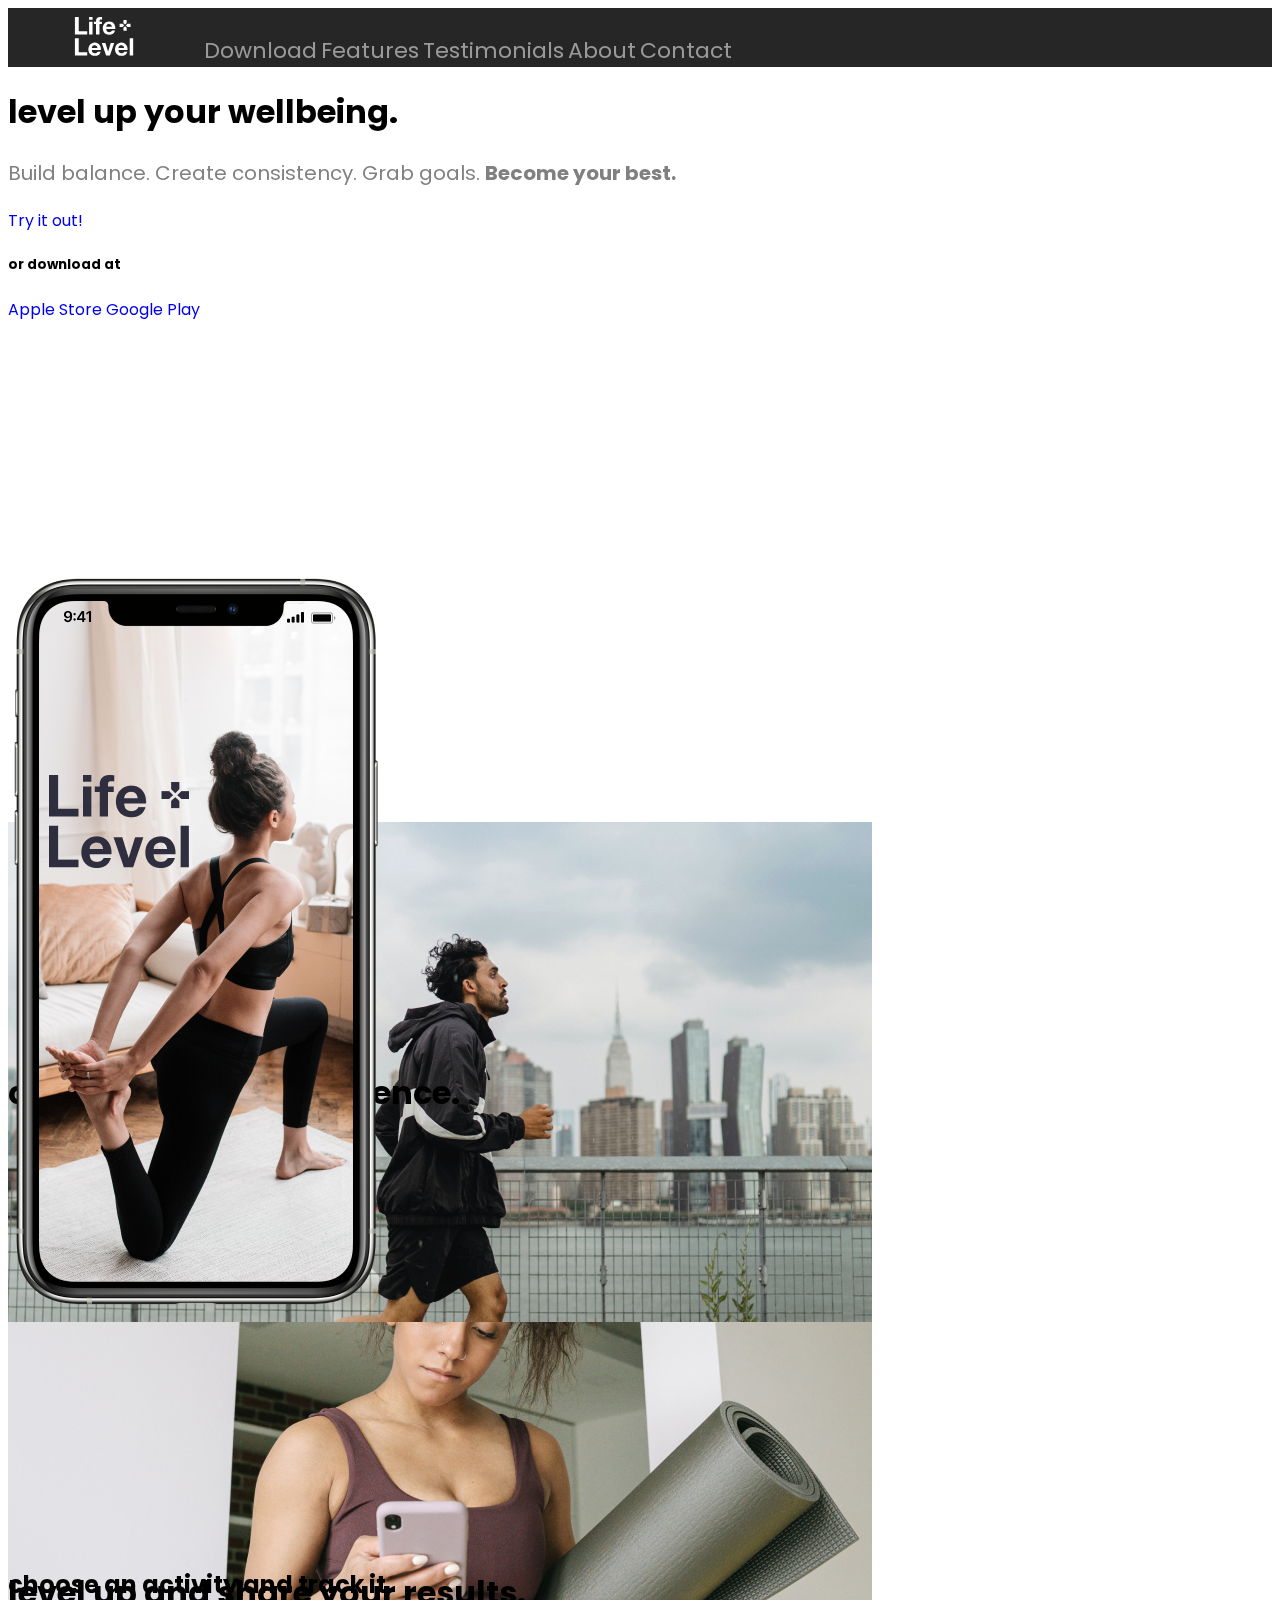
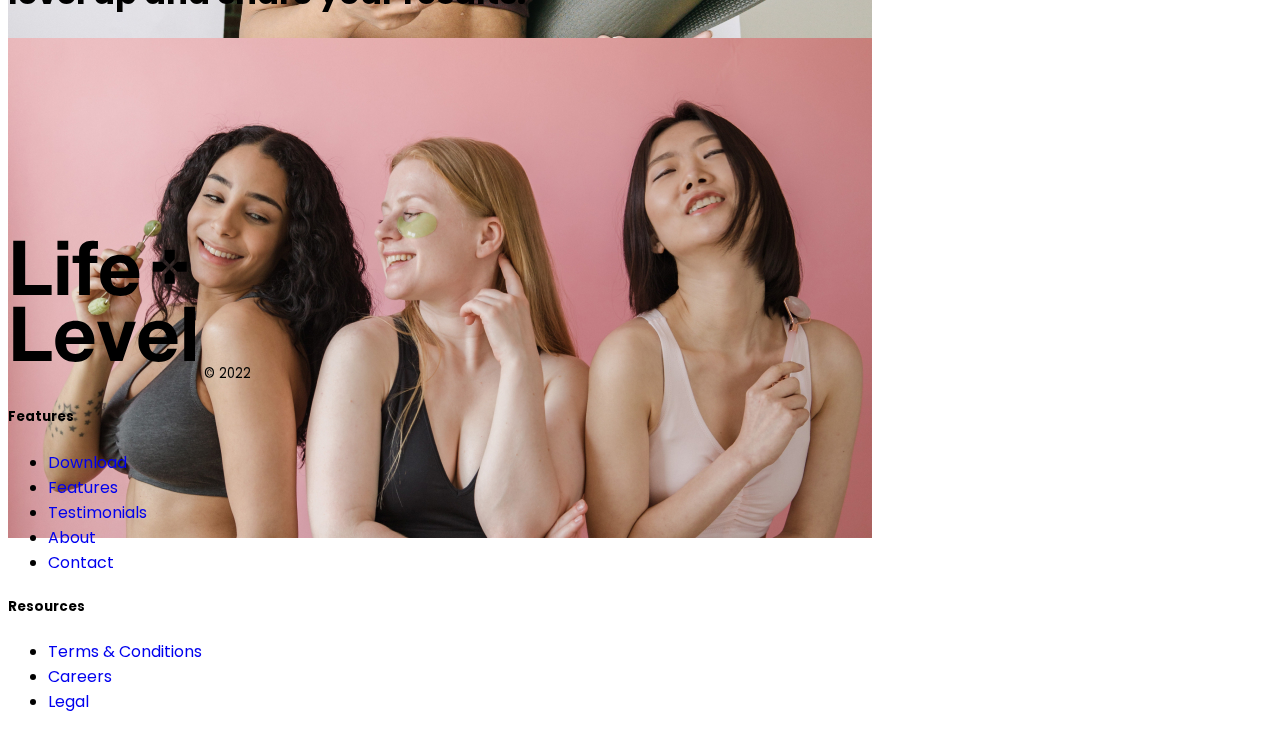
<file: index.html>
<!doctype html>
<html lang="en">
  <head>
    <!-- Required meta tags -->
    <meta charset="utf-8">
    <meta name="viewport" content="width=device-width, initial-scale=1">

    <!-- Bootstrap CSS -->
    <link href="https://cdn.jsdelivr.net/npm/bootstrap@5.0.2/dist/css/bootstrap.min.css" rel="stylesheet" integrity="sha384-EVSTQN3/azprG1Anm3QDgpJLIm9Nao0Yz1ztcQTwFspd3yD65VohhpuuCOmLASjC" crossorigin="anonymous">
    
    <!-- Style Sheet -->
    <link href="./css/style.css" rel="stylesheet">

    <!-- Font: Poppins -->
    <link rel="preconnect" href="https://fonts.googleapis.com">
    <link rel="preconnect" href="https://fonts.gstatic.com" crossorigin>
    <link href="https://fonts.googleapis.com/css2?family=Poppins" rel="stylesheet">

    <!-- hotjar and google analytics-->
    <script>
      (function(h,o,t,j,a,r){
          h.hj=h.hj||function(){(h.hj.q=h.hj.q||[]).push(arguments)};
          h._hjSettings={hjid:3127803,hjsv:6};
          a=o.getElementsByTagName('head')[0];
          r=o.createElement('script');r.async=1;
          r.src=t+h._hjSettings.hjid+j+h._hjSettings.hjsv;
          a.appendChild(r);
      })(window,document,'https://static.hotjar.com/c/hotjar-','.js?sv=');
    </script>

    <script async src="https://www.googletagmanager.com/gtag/js?id=G-RGVHXPKKWG"></script>
    <script>
      window.dataLayer = window.dataLayer || [];
      function gtag(){dataLayer.push(arguments);}
      gtag('js', new Date());
      gtag('config', 'G-RGVHXPKKWG');
    </script>

    <title>Life Level</title>

  </head>

  <body>
    <nav class="site-header sticky-top py-1">
        <div class="container d-flex flex-column flex-md-row justify-content-between">
          <a class="py-2 icon baseline" href="./index.html">
            <svg width="192" height="156" viewBox="0 0 192 156" fill="none" xmlns="http://www.w3.org/2000/svg">
              <g clip-path="url(#clip0_81_1604)">
              <path d="M5.244 18.736V73H43.624V62.968H17.176V18.736H5.244ZM60.2508 27.628V18.736H49.4588V27.628H60.2508ZM49.4588 33.708V73H60.2508V33.708H49.4588ZM71.1045 40.928V73H81.8965V40.928H89.3445V33.708H81.8965V31.352C81.8965 29.7307 82.2005 28.5907 82.8085 27.932C83.4672 27.2227 84.5312 26.868 86.0005 26.868C87.3685 26.868 88.6859 26.944 89.9525 27.096V19.04C89.0405 18.9893 88.1032 18.9387 87.1405 18.888C86.1779 18.7867 85.2152 18.736 84.2525 18.736C79.8445 18.736 76.5512 19.8507 74.3725 22.08C72.1939 24.3093 71.1045 27.172 71.1045 30.668V33.708H64.6445V40.928H71.1045ZM120.505 49.136H102.949C103 48.376 103.152 47.5147 103.405 46.552C103.709 45.5893 104.19 44.6773 104.849 43.816C105.558 42.9547 106.47 42.2453 107.585 41.688C108.75 41.08 110.194 40.776 111.917 40.776C114.552 40.776 116.502 41.4853 117.769 42.904C119.086 44.3227 119.998 46.4 120.505 49.136ZM102.949 55.976H131.297C131.5 52.936 131.246 50.0227 130.537 47.236C129.828 44.4493 128.662 41.9667 127.041 39.788C125.47 37.6093 123.444 35.8867 120.961 34.62C118.478 33.3027 115.565 32.644 112.221 32.644C109.232 32.644 106.496 33.176 104.013 34.24C101.581 35.304 99.4785 36.7733 97.7051 38.648C95.9318 40.472 94.5638 42.6507 93.6011 45.184C92.6385 47.7173 92.1571 50.4533 92.1571 53.392C92.1571 56.432 92.6131 59.2187 93.5251 61.752C94.4878 64.2853 95.8305 66.464 97.5531 68.288C99.2758 70.112 101.378 71.5307 103.861 72.544C106.344 73.5067 109.13 73.988 112.221 73.988C116.68 73.988 120.48 72.9747 123.621 70.948C126.762 68.9213 129.093 65.552 130.613 60.84H121.113C120.758 62.056 119.796 63.2213 118.225 64.336C116.654 65.4 114.78 65.932 112.601 65.932C109.561 65.932 107.23 65.1467 105.609 63.576C103.988 62.0053 103.101 59.472 102.949 55.976Z" fill="white"/>
              <path d="M5.244 84.736V139H43.624V128.968H17.176V84.736H5.244ZM75.6028 115.136H58.0468C58.0974 114.376 58.2494 113.515 58.5028 112.552C58.8068 111.589 59.2881 110.677 59.9468 109.816C60.6561 108.955 61.5681 108.245 62.6828 107.688C63.8481 107.08 65.2921 106.776 67.0148 106.776C69.6494 106.776 71.6001 107.485 72.8668 108.904C74.1841 110.323 75.0961 112.4 75.6028 115.136ZM58.0468 121.976H86.3948C86.5975 118.936 86.3441 116.023 85.6348 113.236C84.9255 110.449 83.7601 107.967 82.1388 105.788C80.5681 103.609 78.5414 101.887 76.0588 100.62C73.5761 99.3027 70.6628 98.644 67.3188 98.644C64.3294 98.644 61.5934 99.176 59.1108 100.24C56.6788 101.304 54.5761 102.773 52.8028 104.648C51.0294 106.472 49.6614 108.651 48.6988 111.184C47.7361 113.717 47.2548 116.453 47.2548 119.392C47.2548 122.432 47.7108 125.219 48.6228 127.752C49.5854 130.285 50.9281 132.464 52.6508 134.288C54.3734 136.112 56.4761 137.531 58.9588 138.544C61.4414 139.507 64.2281 139.988 67.3188 139.988C71.7774 139.988 75.5774 138.975 78.7188 136.948C81.8601 134.921 84.1908 131.552 85.7108 126.84H76.2108C75.8561 128.056 74.8934 129.221 73.3228 130.336C71.7521 131.4 69.8774 131.932 67.6988 131.932C64.6588 131.932 62.3281 131.147 60.7068 129.576C59.0854 128.005 58.1988 125.472 58.0468 121.976ZM114.531 139L127.831 99.708H117.115L108.831 126.536H108.679L100.395 99.708H89.0714L102.523 139H114.531ZM158.728 115.136H141.172C141.222 114.376 141.374 113.515 141.628 112.552C141.932 111.589 142.413 110.677 143.072 109.816C143.781 108.955 144.693 108.245 145.808 107.688C146.973 107.08 148.417 106.776 150.14 106.776C152.774 106.776 154.725 107.485 155.992 108.904C157.309 110.323 158.221 112.4 158.728 115.136ZM141.172 121.976H169.52C169.722 118.936 169.469 116.023 168.76 113.236C168.05 110.449 166.885 107.967 165.264 105.788C163.693 103.609 161.666 101.887 159.184 100.62C156.701 99.3027 153.788 98.644 150.444 98.644C147.454 98.644 144.718 99.176 142.236 100.24C139.804 101.304 137.701 102.773 135.928 104.648C134.154 106.472 132.786 108.651 131.824 111.184C130.861 113.717 130.38 116.453 130.38 119.392C130.38 122.432 130.836 125.219 131.748 127.752C132.71 130.285 134.053 132.464 135.776 134.288C137.498 136.112 139.601 137.531 142.084 138.544C144.566 139.507 147.353 139.988 150.444 139.988C154.902 139.988 158.702 138.975 161.844 136.948C164.985 134.921 167.316 131.552 168.836 126.84H159.336C158.981 128.056 158.018 129.221 156.448 130.336C154.877 131.4 153.002 131.932 150.824 131.932C147.784 131.932 145.453 131.147 143.832 129.576C142.21 128.005 141.324 125.472 141.172 121.976ZM176.224 84.736V139H187.016V84.736H176.224Z" fill="white"/>
              <path d="M166.772 37.095L161.672 42.195L156.572 37.095V27.766H166.773V37.095H166.772ZM154.014 39.647L159.114 44.747L154.014 49.847H144.685V39.647H154.014ZM156.566 52.404L161.666 47.304L166.766 52.404V61.733H156.566V52.404ZM169.324 39.647H178.733V49.854H169.324L164.224 44.754L169.324 39.647Z" fill="white"/>
              </g>
              <defs>
              <clipPath id="clip0_81_1604">
              <rect width="192" height="156" fill="white"/>
              </clipPath>
              </defs> 
            </svg>
          </a>
          <a class="py-2 d-none d-md-inline-block" href="./html/download.html">Download</a>
          <a class="py-2 d-none d-md-inline-block" href="./html/features.html">Features</a>
          <a class="py-2 d-none d-md-inline-block" href="./html/testimonials.html">Testimonials</a>
          <a class="py-2 d-none d-md-inline-block" href="./html/about.html">About</a>
          <a class="py-2 d-none d-md-inline-block" href="./html/contact.html">Contact</a>
        </div>
      </nav>

      <!-- Custom Jumbo -->
      <div class="position-relative overflow-hidden p-3 p-md-5 text-center bg-light">
        <div class="col-md-6 p-lg-5 mx-auto my-5">
          <h1 class="display-4 font-weight-normal">level up your wellbeing.</h1>
          <p class="lead mb-5 font-weight-normal">Build balance. Create consistency. Grab goals. <b>Become your best.</b></p>
          
          <div>
            <a class="btn btn-outline-secondary" href="https://xd.adobe.com/view/2a213b25-15a0-455b-9a88-61f7ac950656-7f72/screen/8e08054e-864c-4dc7-812e-094b3a19f064">Try it out!</a>
            <H5 class="my-2">or download at</H5>
            <a class="btn btn-outline-secondary" href="https://www.apple.com/app-store/">Apple Store</a>
            <a class="btn btn-outline-secondary" href="https://play.google.com/store">Google Play</a>
          </div>
        </div>
        <div class="product-device box-shadow d-none d-md-block"></div>
      </div>

      <!--Headline 1-->
      <div class="d-flex customHeight overflow-hidden">
        <div class="bg-dark col-md-1 flex-fill customHeight"></div>
        <div class="bg-dark col-md-6 flex-fill text-center text-white" style="padding-top:225px;">
          <h1 class="display-5">customize your experience.</h1>
        </div>
        <div class="bg-dark col-md-5 flex-fill overflow-hidden">
            <div class="customize-experience box-shadow d-none d-md-block"></div>
        </div>
      </div>

      <!--Headline 2-->
      <div class="d-flex customHeight overflow-hidden">
        <div class="bg-light col-md-5 flex-fill overflow-hidden">
          <div class="track-activity box-shadow d-none d-md-block"></div>
        </div>
        <div class="bg-light col-md-6 flex-fill text-center text-black" style="padding-top:225px;">
          <h2 class="display-5">choose an activity and track it.</h2>
        </div>
        <div class="bg-light col-md-1 flex-fill"></div>
      </div>

      <!--Headline 3-->
      <div class="d-flex customHeight overflow-hidden">
        <div class="bg-dark col-md-1 flex-fill"></div>
        <div class="bg-dark col-md-6 text-left text-white" style="padding-top:225px;">
          <h1 class="display-5">level up and share your results.</h1>
        </div>
        <div class="bg-dark col-md-5 flex-fill overflow-hidden">
            <div class="level-up box-shadow d-none d-md-block"></div>
        </div>
      </div>

      <footer class="container py-5">
        <div class="row">
          <div class="col-4 col-md">
            <svg width="192" height="156" viewBox="0 0 192 156" fill="none" xmlns="http://www.w3.org/2000/svg">
              <g clip-path="url(#clip0_81_1604)">
              <path d="M5.244 18.736V73H43.624V62.968H17.176V18.736H5.244ZM60.2508 27.628V18.736H49.4588V27.628H60.2508ZM49.4588 33.708V73H60.2508V33.708H49.4588ZM71.1045 40.928V73H81.8965V40.928H89.3445V33.708H81.8965V31.352C81.8965 29.7307 82.2005 28.5907 82.8085 27.932C83.4672 27.2227 84.5312 26.868 86.0005 26.868C87.3685 26.868 88.6859 26.944 89.9525 27.096V19.04C89.0405 18.9893 88.1032 18.9387 87.1405 18.888C86.1779 18.7867 85.2152 18.736 84.2525 18.736C79.8445 18.736 76.5512 19.8507 74.3725 22.08C72.1939 24.3093 71.1045 27.172 71.1045 30.668V33.708H64.6445V40.928H71.1045ZM120.505 49.136H102.949C103 48.376 103.152 47.5147 103.405 46.552C103.709 45.5893 104.19 44.6773 104.849 43.816C105.558 42.9547 106.47 42.2453 107.585 41.688C108.75 41.08 110.194 40.776 111.917 40.776C114.552 40.776 116.502 41.4853 117.769 42.904C119.086 44.3227 119.998 46.4 120.505 49.136ZM102.949 55.976H131.297C131.5 52.936 131.246 50.0227 130.537 47.236C129.828 44.4493 128.662 41.9667 127.041 39.788C125.47 37.6093 123.444 35.8867 120.961 34.62C118.478 33.3027 115.565 32.644 112.221 32.644C109.232 32.644 106.496 33.176 104.013 34.24C101.581 35.304 99.4785 36.7733 97.7051 38.648C95.9318 40.472 94.5638 42.6507 93.6011 45.184C92.6385 47.7173 92.1571 50.4533 92.1571 53.392C92.1571 56.432 92.6131 59.2187 93.5251 61.752C94.4878 64.2853 95.8305 66.464 97.5531 68.288C99.2758 70.112 101.378 71.5307 103.861 72.544C106.344 73.5067 109.13 73.988 112.221 73.988C116.68 73.988 120.48 72.9747 123.621 70.948C126.762 68.9213 129.093 65.552 130.613 60.84H121.113C120.758 62.056 119.796 63.2213 118.225 64.336C116.654 65.4 114.78 65.932 112.601 65.932C109.561 65.932 107.23 65.1467 105.609 63.576C103.988 62.0053 103.101 59.472 102.949 55.976Z" fill="black"/>
              <path d="M5.244 84.736V139H43.624V128.968H17.176V84.736H5.244ZM75.6028 115.136H58.0468C58.0974 114.376 58.2494 113.515 58.5028 112.552C58.8068 111.589 59.2881 110.677 59.9468 109.816C60.6561 108.955 61.5681 108.245 62.6828 107.688C63.8481 107.08 65.2921 106.776 67.0148 106.776C69.6494 106.776 71.6001 107.485 72.8668 108.904C74.1841 110.323 75.0961 112.4 75.6028 115.136ZM58.0468 121.976H86.3948C86.5975 118.936 86.3441 116.023 85.6348 113.236C84.9255 110.449 83.7601 107.967 82.1388 105.788C80.5681 103.609 78.5414 101.887 76.0588 100.62C73.5761 99.3027 70.6628 98.644 67.3188 98.644C64.3294 98.644 61.5934 99.176 59.1108 100.24C56.6788 101.304 54.5761 102.773 52.8028 104.648C51.0294 106.472 49.6614 108.651 48.6988 111.184C47.7361 113.717 47.2548 116.453 47.2548 119.392C47.2548 122.432 47.7108 125.219 48.6228 127.752C49.5854 130.285 50.9281 132.464 52.6508 134.288C54.3734 136.112 56.4761 137.531 58.9588 138.544C61.4414 139.507 64.2281 139.988 67.3188 139.988C71.7774 139.988 75.5774 138.975 78.7188 136.948C81.8601 134.921 84.1908 131.552 85.7108 126.84H76.2108C75.8561 128.056 74.8934 129.221 73.3228 130.336C71.7521 131.4 69.8774 131.932 67.6988 131.932C64.6588 131.932 62.3281 131.147 60.7068 129.576C59.0854 128.005 58.1988 125.472 58.0468 121.976ZM114.531 139L127.831 99.708H117.115L108.831 126.536H108.679L100.395 99.708H89.0714L102.523 139H114.531ZM158.728 115.136H141.172C141.222 114.376 141.374 113.515 141.628 112.552C141.932 111.589 142.413 110.677 143.072 109.816C143.781 108.955 144.693 108.245 145.808 107.688C146.973 107.08 148.417 106.776 150.14 106.776C152.774 106.776 154.725 107.485 155.992 108.904C157.309 110.323 158.221 112.4 158.728 115.136ZM141.172 121.976H169.52C169.722 118.936 169.469 116.023 168.76 113.236C168.05 110.449 166.885 107.967 165.264 105.788C163.693 103.609 161.666 101.887 159.184 100.62C156.701 99.3027 153.788 98.644 150.444 98.644C147.454 98.644 144.718 99.176 142.236 100.24C139.804 101.304 137.701 102.773 135.928 104.648C134.154 106.472 132.786 108.651 131.824 111.184C130.861 113.717 130.38 116.453 130.38 119.392C130.38 122.432 130.836 125.219 131.748 127.752C132.71 130.285 134.053 132.464 135.776 134.288C137.498 136.112 139.601 137.531 142.084 138.544C144.566 139.507 147.353 139.988 150.444 139.988C154.902 139.988 158.702 138.975 161.844 136.948C164.985 134.921 167.316 131.552 168.836 126.84H159.336C158.981 128.056 158.018 129.221 156.448 130.336C154.877 131.4 153.002 131.932 150.824 131.932C147.784 131.932 145.453 131.147 143.832 129.576C142.21 128.005 141.324 125.472 141.172 121.976ZM176.224 84.736V139H187.016V84.736H176.224Z" fill="black"/>
              <path d="M166.772 37.095L161.672 42.195L156.572 37.095V27.766H166.773V37.095H166.772ZM154.014 39.647L159.114 44.747L154.014 49.847H144.685V39.647H154.014ZM156.566 52.404L161.666 47.304L166.766 52.404V61.733H156.566V52.404ZM169.324 39.647H178.733V49.854H169.324L164.224 44.754L169.324 39.647Z" fill="black"/>
              </g>
              <defs>
              <clipPath id="clip0_81_1604">
              <rect width="192" height="156" fill="white"/>
              </clipPath>
              </defs>
              </svg>
            <small class="d-block mb-3 text-muted">&copy; 2022</small>
          </div>
          <div class="col-4 col-md">
            <h5>Features</h5>
            <ul class="list-unstyled text-small">
              <li><a class="text-muted" href="./html/download.html">Download</a></li>
              <li><a class="text-muted" href="./html/features.html">Features</a></li>
              <li><a class="text-muted" href="./html/testimonials.html">Testimonials</a></li>
              <li><a class="text-muted" href="./html/about.html">About</a></li>
              <li><a class="text-muted" href="./html/contact.html">Contact</a></li>
            </ul>
          </div>
          <div class="col-4 col-md">
            <h5>Resources</h5>
            <ul class="list-unstyled text-small">
              <li><a class="text-muted" href="#">Terms & Conditions</a></li>
              <li><a class="text-muted" href="#">Careers</a></li>
              <li><a class="text-muted" href="#">Legal</a></li>
            </ul>
          </div>
        </div>
      </footer>

    <!-- Bootstrap Bundle w/ Popper -->
    <script src="https://cdn.jsdelivr.net/npm/bootstrap@5.0.2/dist/js/bootstrap.bundle.min.js" integrity="sha384-MrcW6ZMFYlzcLA8Nl+NtUVF0sA7MsXsP1UyJoMp4YLEuNSfAP+JcXn/tWtIaxVXM" crossorigin="anonymous"></script>
  </body>
</html>
</file>
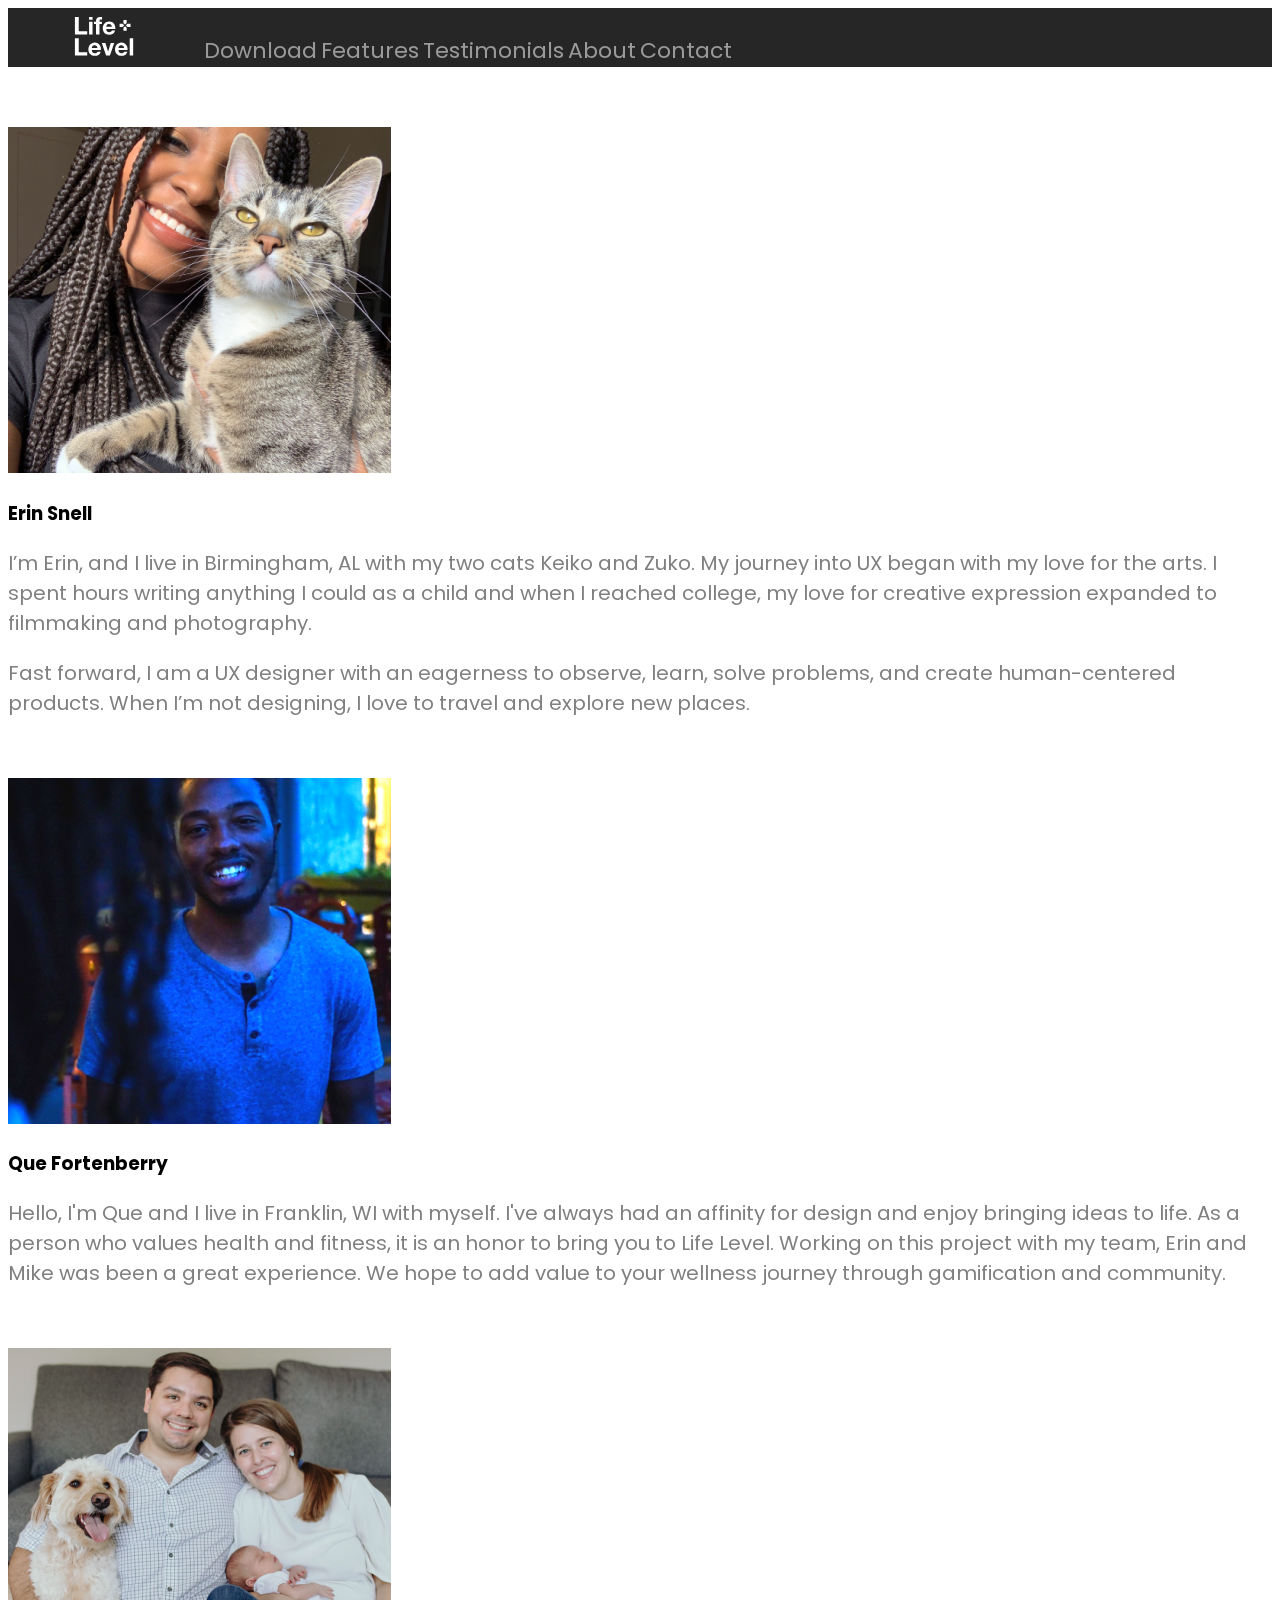
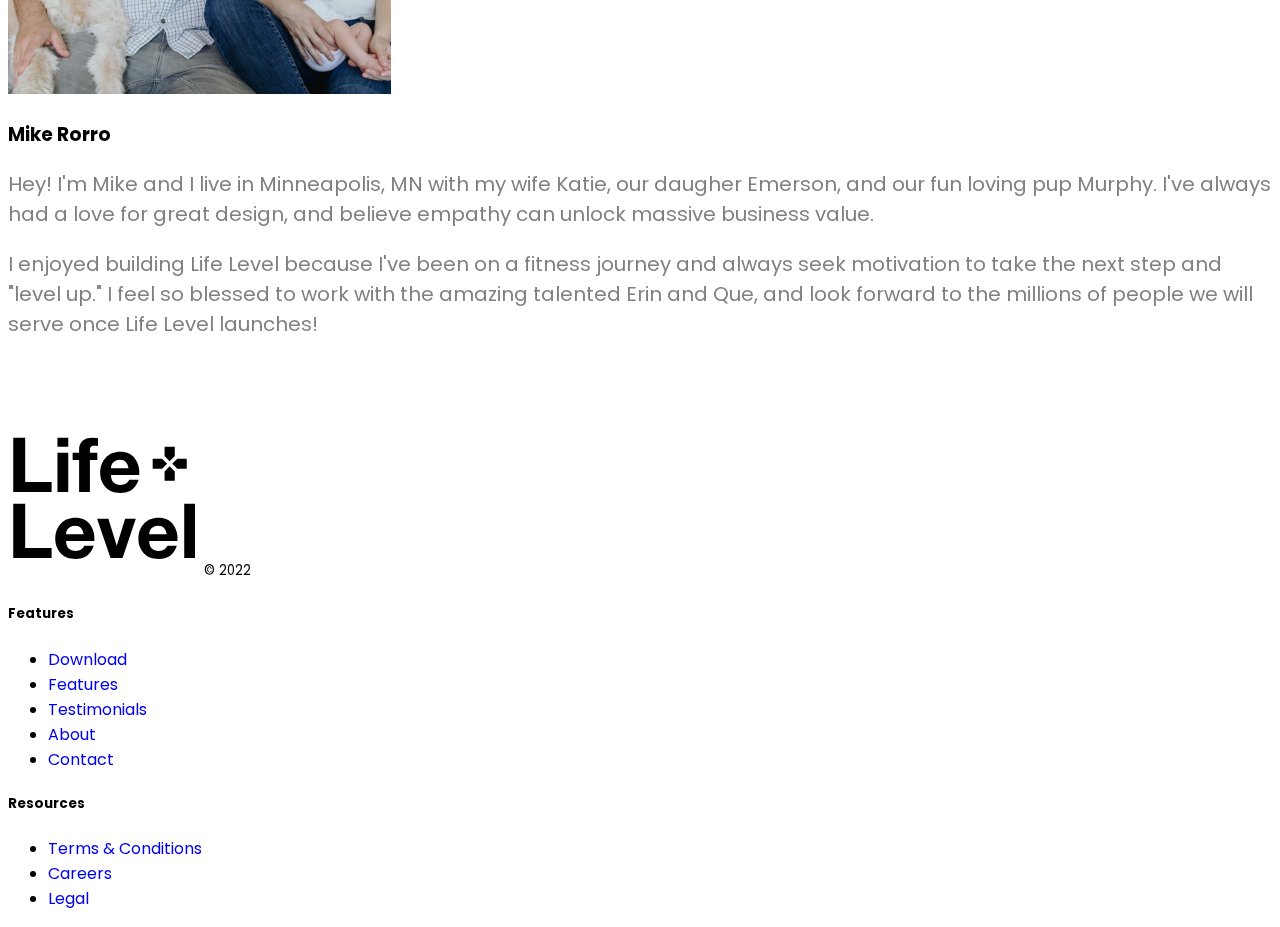
<file: html/about.html>
<!doctype html>
<html lang="en">
  <head>
    <!-- Required meta tags -->
    <meta charset="utf-8">
    <meta name="viewport" content="width=device-width, initial-scale=1">

    <!-- Bootstrap CSS -->
    <link href="https://cdn.jsdelivr.net/npm/bootstrap@5.0.2/dist/css/bootstrap.min.css" rel="stylesheet" integrity="sha384-EVSTQN3/azprG1Anm3QDgpJLIm9Nao0Yz1ztcQTwFspd3yD65VohhpuuCOmLASjC" crossorigin="anonymous">
    
    <!-- Style Sheet -->
    <link href="../css/style.css" rel="stylesheet">

    <!-- Font: Poppins -->
    <link rel="preconnect" href="https://fonts.googleapis.com">
    <link rel="preconnect" href="https://fonts.gstatic.com" crossorigin>
    <link href="https://fonts.googleapis.com/css2?family=Poppins" rel="stylesheet">

    <!-- hotjar and google analytics-->
    <script>
      (function(h,o,t,j,a,r){
          h.hj=h.hj||function(){(h.hj.q=h.hj.q||[]).push(arguments)};
          h._hjSettings={hjid:3127803,hjsv:6};
          a=o.getElementsByTagName('head')[0];
          r=o.createElement('script');r.async=1;
          r.src=t+h._hjSettings.hjid+j+h._hjSettings.hjsv;
          a.appendChild(r);
      })(window,document,'https://static.hotjar.com/c/hotjar-','.js?sv=');
    </script>

    <script async src="https://www.googletagmanager.com/gtag/js?id=G-RGVHXPKKWG"></script>
    <script>
      window.dataLayer = window.dataLayer || [];
      function gtag(){dataLayer.push(arguments);}
      gtag('js', new Date());
      gtag('config', 'G-RGVHXPKKWG');
    </script>

    <title>Life Level</title>

  </head>

  <body>
    <nav class="site-header sticky-top py-1">
        <div class="container d-flex flex-column flex-md-row justify-content-between">
          <a class="py-2 icon baseline" href="../index.html">
            <svg width="192" height="156" viewBox="0 0 192 156" fill="none" xmlns="http://www.w3.org/2000/svg">
              <g clip-path="url(#clip0_81_1604)">
              <path d="M5.244 18.736V73H43.624V62.968H17.176V18.736H5.244ZM60.2508 27.628V18.736H49.4588V27.628H60.2508ZM49.4588 33.708V73H60.2508V33.708H49.4588ZM71.1045 40.928V73H81.8965V40.928H89.3445V33.708H81.8965V31.352C81.8965 29.7307 82.2005 28.5907 82.8085 27.932C83.4672 27.2227 84.5312 26.868 86.0005 26.868C87.3685 26.868 88.6859 26.944 89.9525 27.096V19.04C89.0405 18.9893 88.1032 18.9387 87.1405 18.888C86.1779 18.7867 85.2152 18.736 84.2525 18.736C79.8445 18.736 76.5512 19.8507 74.3725 22.08C72.1939 24.3093 71.1045 27.172 71.1045 30.668V33.708H64.6445V40.928H71.1045ZM120.505 49.136H102.949C103 48.376 103.152 47.5147 103.405 46.552C103.709 45.5893 104.19 44.6773 104.849 43.816C105.558 42.9547 106.47 42.2453 107.585 41.688C108.75 41.08 110.194 40.776 111.917 40.776C114.552 40.776 116.502 41.4853 117.769 42.904C119.086 44.3227 119.998 46.4 120.505 49.136ZM102.949 55.976H131.297C131.5 52.936 131.246 50.0227 130.537 47.236C129.828 44.4493 128.662 41.9667 127.041 39.788C125.47 37.6093 123.444 35.8867 120.961 34.62C118.478 33.3027 115.565 32.644 112.221 32.644C109.232 32.644 106.496 33.176 104.013 34.24C101.581 35.304 99.4785 36.7733 97.7051 38.648C95.9318 40.472 94.5638 42.6507 93.6011 45.184C92.6385 47.7173 92.1571 50.4533 92.1571 53.392C92.1571 56.432 92.6131 59.2187 93.5251 61.752C94.4878 64.2853 95.8305 66.464 97.5531 68.288C99.2758 70.112 101.378 71.5307 103.861 72.544C106.344 73.5067 109.13 73.988 112.221 73.988C116.68 73.988 120.48 72.9747 123.621 70.948C126.762 68.9213 129.093 65.552 130.613 60.84H121.113C120.758 62.056 119.796 63.2213 118.225 64.336C116.654 65.4 114.78 65.932 112.601 65.932C109.561 65.932 107.23 65.1467 105.609 63.576C103.988 62.0053 103.101 59.472 102.949 55.976Z" fill="white"/>
              <path d="M5.244 84.736V139H43.624V128.968H17.176V84.736H5.244ZM75.6028 115.136H58.0468C58.0974 114.376 58.2494 113.515 58.5028 112.552C58.8068 111.589 59.2881 110.677 59.9468 109.816C60.6561 108.955 61.5681 108.245 62.6828 107.688C63.8481 107.08 65.2921 106.776 67.0148 106.776C69.6494 106.776 71.6001 107.485 72.8668 108.904C74.1841 110.323 75.0961 112.4 75.6028 115.136ZM58.0468 121.976H86.3948C86.5975 118.936 86.3441 116.023 85.6348 113.236C84.9255 110.449 83.7601 107.967 82.1388 105.788C80.5681 103.609 78.5414 101.887 76.0588 100.62C73.5761 99.3027 70.6628 98.644 67.3188 98.644C64.3294 98.644 61.5934 99.176 59.1108 100.24C56.6788 101.304 54.5761 102.773 52.8028 104.648C51.0294 106.472 49.6614 108.651 48.6988 111.184C47.7361 113.717 47.2548 116.453 47.2548 119.392C47.2548 122.432 47.7108 125.219 48.6228 127.752C49.5854 130.285 50.9281 132.464 52.6508 134.288C54.3734 136.112 56.4761 137.531 58.9588 138.544C61.4414 139.507 64.2281 139.988 67.3188 139.988C71.7774 139.988 75.5774 138.975 78.7188 136.948C81.8601 134.921 84.1908 131.552 85.7108 126.84H76.2108C75.8561 128.056 74.8934 129.221 73.3228 130.336C71.7521 131.4 69.8774 131.932 67.6988 131.932C64.6588 131.932 62.3281 131.147 60.7068 129.576C59.0854 128.005 58.1988 125.472 58.0468 121.976ZM114.531 139L127.831 99.708H117.115L108.831 126.536H108.679L100.395 99.708H89.0714L102.523 139H114.531ZM158.728 115.136H141.172C141.222 114.376 141.374 113.515 141.628 112.552C141.932 111.589 142.413 110.677 143.072 109.816C143.781 108.955 144.693 108.245 145.808 107.688C146.973 107.08 148.417 106.776 150.14 106.776C152.774 106.776 154.725 107.485 155.992 108.904C157.309 110.323 158.221 112.4 158.728 115.136ZM141.172 121.976H169.52C169.722 118.936 169.469 116.023 168.76 113.236C168.05 110.449 166.885 107.967 165.264 105.788C163.693 103.609 161.666 101.887 159.184 100.62C156.701 99.3027 153.788 98.644 150.444 98.644C147.454 98.644 144.718 99.176 142.236 100.24C139.804 101.304 137.701 102.773 135.928 104.648C134.154 106.472 132.786 108.651 131.824 111.184C130.861 113.717 130.38 116.453 130.38 119.392C130.38 122.432 130.836 125.219 131.748 127.752C132.71 130.285 134.053 132.464 135.776 134.288C137.498 136.112 139.601 137.531 142.084 138.544C144.566 139.507 147.353 139.988 150.444 139.988C154.902 139.988 158.702 138.975 161.844 136.948C164.985 134.921 167.316 131.552 168.836 126.84H159.336C158.981 128.056 158.018 129.221 156.448 130.336C154.877 131.4 153.002 131.932 150.824 131.932C147.784 131.932 145.453 131.147 143.832 129.576C142.21 128.005 141.324 125.472 141.172 121.976ZM176.224 84.736V139H187.016V84.736H176.224Z" fill="white"/>
              <path d="M166.772 37.095L161.672 42.195L156.572 37.095V27.766H166.773V37.095H166.772ZM154.014 39.647L159.114 44.747L154.014 49.847H144.685V39.647H154.014ZM156.566 52.404L161.666 47.304L166.766 52.404V61.733H156.566V52.404ZM169.324 39.647H178.733V49.854H169.324L164.224 44.754L169.324 39.647Z" fill="white"/>
              </g>
              <defs>
              <clipPath id="clip0_81_1604">
              <rect width="192" height="156" fill="white"/>
              </clipPath>
              </defs>
            </svg>
          </a>
          <a class="py-2 d-none d-md-inline-block" href="../html/download.html">Download</a>
          <a class="py-2 d-none d-md-inline-block" href="../html/features.html">Features</a>
          <a class="py-2 d-none d-md-inline-block" href="../html/testimonials.html">Testimonials</a>
          <a class="py-2 d-none d-md-inline-block" href="#">About</a>
          <a class="py-2 d-none d-md-inline-block" href="../html/contact.html">Contact</a>
        </div>
      </nav>

      <!--Headline 1-->
      <div class="d-flex overflow-hidden">
        <div class="bg-light col-md-1 flex-fill text-center text-black" style="padding-top:20px; padding-bottom:20px"></div>
        <div class="bg-light col-md-3 flex-fill p-5 text-center text-black" style="padding-top:20px; padding-bottom:20px">
          <img src="../images/erin-snell.png">
          <h3>Erin Snell</h3>
          <p> I’m Erin, and I live in Birmingham, AL with my two cats Keiko and Zuko. My journey into UX began with my love for the arts. I spent hours writing anything I could as a child and when I reached college, my love for creative expression expanded to filmmaking and photography.</p>
          <p> Fast forward, I am a UX designer with an eagerness to observe, learn, solve problems, and create human-centered products. When I’m not designing, I love to travel and explore new places. </p>
        </div>
        <div class="bg-light col-md-3 flex-fill p-5 text-center text-black" style="padding-top:20px; padding-bottom:20px">
            <img src="../images/que-fortenberry.png">
            <h3>Que Fortenberry</h3>
            <p> Hello, I'm Que and I live in Franklin, WI with myself. I've always had an affinity for design and enjoy bringing ideas to life. As a person who values health and fitness, it is an honor to bring you to Life Level. Working on this project with my team, Erin and Mike was been a great experience. We hope to add value to your wellness journey through gamification and community.</p>
        </div>
        <div class="bg-light col-md-3 flex-fill p-5 text-center text-black" style="padding-top:20px; padding-bottom:20px">
            <img src="../images/mike-rorro.png">
            <h3>Mike Rorro</h3>
            <p> Hey! I'm Mike and I live in Minneapolis, MN with my wife Katie, our daugher Emerson, and our fun loving pup Murphy.  I've always had a love for great design, and believe empathy can unlock massive business value.</p>
            <p> I enjoyed building Life Level because I've been on a fitness journey and always seek motivation to take the next step and "level up."  I feel so blessed to work with the amazing talented Erin and Que, and look forward to the millions of people we will serve once Life Level launches!</p>
        </div>
        <div class="bg-light col-md-1 flex-fill text-center text-black" style="padding-top:20px; padding-bottom:20px"></div>
      </div>

      <footer class="container py-5">
        <div class="row">
          <div class="col-4 col-md">
            <svg width="192" height="156" viewBox="0 0 192 156" fill="none" xmlns="http://www.w3.org/2000/svg">
              <g clip-path="url(#clip0_81_1604)">
              <path d="M5.244 18.736V73H43.624V62.968H17.176V18.736H5.244ZM60.2508 27.628V18.736H49.4588V27.628H60.2508ZM49.4588 33.708V73H60.2508V33.708H49.4588ZM71.1045 40.928V73H81.8965V40.928H89.3445V33.708H81.8965V31.352C81.8965 29.7307 82.2005 28.5907 82.8085 27.932C83.4672 27.2227 84.5312 26.868 86.0005 26.868C87.3685 26.868 88.6859 26.944 89.9525 27.096V19.04C89.0405 18.9893 88.1032 18.9387 87.1405 18.888C86.1779 18.7867 85.2152 18.736 84.2525 18.736C79.8445 18.736 76.5512 19.8507 74.3725 22.08C72.1939 24.3093 71.1045 27.172 71.1045 30.668V33.708H64.6445V40.928H71.1045ZM120.505 49.136H102.949C103 48.376 103.152 47.5147 103.405 46.552C103.709 45.5893 104.19 44.6773 104.849 43.816C105.558 42.9547 106.47 42.2453 107.585 41.688C108.75 41.08 110.194 40.776 111.917 40.776C114.552 40.776 116.502 41.4853 117.769 42.904C119.086 44.3227 119.998 46.4 120.505 49.136ZM102.949 55.976H131.297C131.5 52.936 131.246 50.0227 130.537 47.236C129.828 44.4493 128.662 41.9667 127.041 39.788C125.47 37.6093 123.444 35.8867 120.961 34.62C118.478 33.3027 115.565 32.644 112.221 32.644C109.232 32.644 106.496 33.176 104.013 34.24C101.581 35.304 99.4785 36.7733 97.7051 38.648C95.9318 40.472 94.5638 42.6507 93.6011 45.184C92.6385 47.7173 92.1571 50.4533 92.1571 53.392C92.1571 56.432 92.6131 59.2187 93.5251 61.752C94.4878 64.2853 95.8305 66.464 97.5531 68.288C99.2758 70.112 101.378 71.5307 103.861 72.544C106.344 73.5067 109.13 73.988 112.221 73.988C116.68 73.988 120.48 72.9747 123.621 70.948C126.762 68.9213 129.093 65.552 130.613 60.84H121.113C120.758 62.056 119.796 63.2213 118.225 64.336C116.654 65.4 114.78 65.932 112.601 65.932C109.561 65.932 107.23 65.1467 105.609 63.576C103.988 62.0053 103.101 59.472 102.949 55.976Z" fill="black"/>
              <path d="M5.244 84.736V139H43.624V128.968H17.176V84.736H5.244ZM75.6028 115.136H58.0468C58.0974 114.376 58.2494 113.515 58.5028 112.552C58.8068 111.589 59.2881 110.677 59.9468 109.816C60.6561 108.955 61.5681 108.245 62.6828 107.688C63.8481 107.08 65.2921 106.776 67.0148 106.776C69.6494 106.776 71.6001 107.485 72.8668 108.904C74.1841 110.323 75.0961 112.4 75.6028 115.136ZM58.0468 121.976H86.3948C86.5975 118.936 86.3441 116.023 85.6348 113.236C84.9255 110.449 83.7601 107.967 82.1388 105.788C80.5681 103.609 78.5414 101.887 76.0588 100.62C73.5761 99.3027 70.6628 98.644 67.3188 98.644C64.3294 98.644 61.5934 99.176 59.1108 100.24C56.6788 101.304 54.5761 102.773 52.8028 104.648C51.0294 106.472 49.6614 108.651 48.6988 111.184C47.7361 113.717 47.2548 116.453 47.2548 119.392C47.2548 122.432 47.7108 125.219 48.6228 127.752C49.5854 130.285 50.9281 132.464 52.6508 134.288C54.3734 136.112 56.4761 137.531 58.9588 138.544C61.4414 139.507 64.2281 139.988 67.3188 139.988C71.7774 139.988 75.5774 138.975 78.7188 136.948C81.8601 134.921 84.1908 131.552 85.7108 126.84H76.2108C75.8561 128.056 74.8934 129.221 73.3228 130.336C71.7521 131.4 69.8774 131.932 67.6988 131.932C64.6588 131.932 62.3281 131.147 60.7068 129.576C59.0854 128.005 58.1988 125.472 58.0468 121.976ZM114.531 139L127.831 99.708H117.115L108.831 126.536H108.679L100.395 99.708H89.0714L102.523 139H114.531ZM158.728 115.136H141.172C141.222 114.376 141.374 113.515 141.628 112.552C141.932 111.589 142.413 110.677 143.072 109.816C143.781 108.955 144.693 108.245 145.808 107.688C146.973 107.08 148.417 106.776 150.14 106.776C152.774 106.776 154.725 107.485 155.992 108.904C157.309 110.323 158.221 112.4 158.728 115.136ZM141.172 121.976H169.52C169.722 118.936 169.469 116.023 168.76 113.236C168.05 110.449 166.885 107.967 165.264 105.788C163.693 103.609 161.666 101.887 159.184 100.62C156.701 99.3027 153.788 98.644 150.444 98.644C147.454 98.644 144.718 99.176 142.236 100.24C139.804 101.304 137.701 102.773 135.928 104.648C134.154 106.472 132.786 108.651 131.824 111.184C130.861 113.717 130.38 116.453 130.38 119.392C130.38 122.432 130.836 125.219 131.748 127.752C132.71 130.285 134.053 132.464 135.776 134.288C137.498 136.112 139.601 137.531 142.084 138.544C144.566 139.507 147.353 139.988 150.444 139.988C154.902 139.988 158.702 138.975 161.844 136.948C164.985 134.921 167.316 131.552 168.836 126.84H159.336C158.981 128.056 158.018 129.221 156.448 130.336C154.877 131.4 153.002 131.932 150.824 131.932C147.784 131.932 145.453 131.147 143.832 129.576C142.21 128.005 141.324 125.472 141.172 121.976ZM176.224 84.736V139H187.016V84.736H176.224Z" fill="black"/>
              <path d="M166.772 37.095L161.672 42.195L156.572 37.095V27.766H166.773V37.095H166.772ZM154.014 39.647L159.114 44.747L154.014 49.847H144.685V39.647H154.014ZM156.566 52.404L161.666 47.304L166.766 52.404V61.733H156.566V52.404ZM169.324 39.647H178.733V49.854H169.324L164.224 44.754L169.324 39.647Z" fill="black"/>
              </g>
              <defs>
              <clipPath id="clip0_81_1604">
              <rect width="192" height="156" fill="white"/>
              </clipPath>
              </defs>
              </svg>
            <small class="d-block mb-3 text-muted">&copy; 2022</small>
          </div>
          <div class="col-4 col-md">
            <h5>Features</h5>
            <ul class="list-unstyled text-small">
              <li><a class="text-muted" href="../html/download.html">Download</a></li>
              <li><a class="text-muted" href="../html/features.html">Features</a></li>
              <li><a class="text-muted" href="../html/testimonials.html">Testimonials</a></li>
              <li><a class="text-muted" href="../html/about.html">About</a></li>
              <li><a class="text-muted" href="../html/contact.html">Contact</a></li>
            </ul>
          </div>
          <div class="col-4 col-md">
            <h5>Resources</h5>
            <ul class="list-unstyled text-small">
              <li><a class="text-muted" href="#">Terms & Conditions</a></li>
              <li><a class="text-muted" href="#">Careers</a></li>
              <li><a class="text-muted" href="#">Legal</a></li>
            </ul>
          </div>
        </div>
      </footer>

    <!-- Bootstrap Bundle w/ Popper -->
    <script src="https://cdn.jsdelivr.net/npm/bootstrap@5.0.2/dist/js/bootstrap.bundle.min.js" integrity="sha384-MrcW6ZMFYlzcLA8Nl+NtUVF0sA7MsXsP1UyJoMp4YLEuNSfAP+JcXn/tWtIaxVXM" crossorigin="anonymous"></script>
  </body>
</html>
</file>
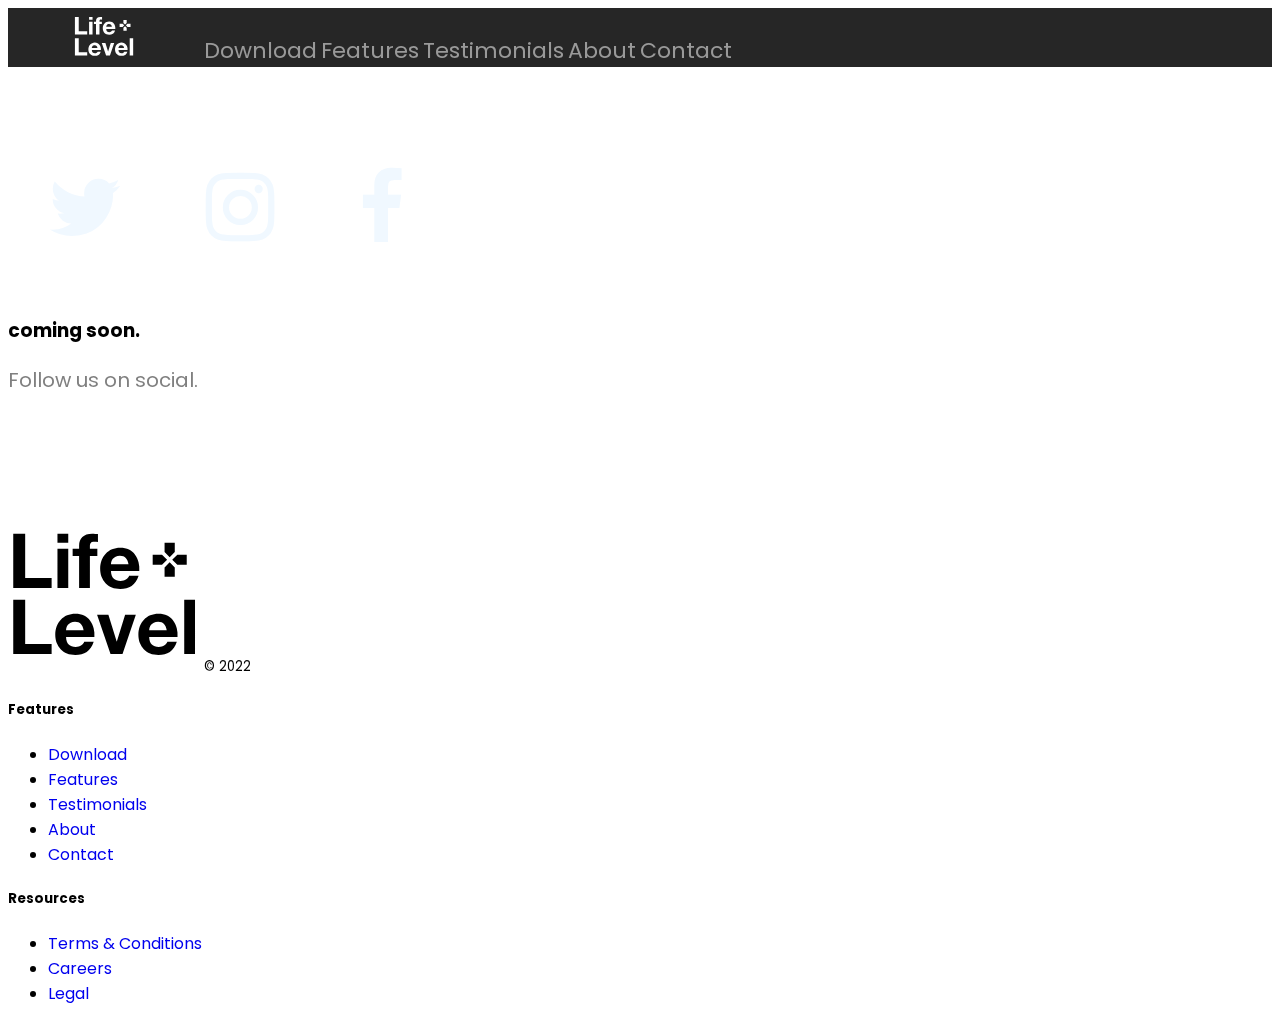
<file: html/contact.html>
<!doctype html>
<html lang="en">
  <head>
    <!-- Required meta tags -->
    <meta charset="utf-8">
    <meta name="viewport" content="width=device-width, initial-scale=1">

    <!-- Bootstrap CSS -->
    <link href="https://cdn.jsdelivr.net/npm/bootstrap@5.0.2/dist/css/bootstrap.min.css" rel="stylesheet" integrity="sha384-EVSTQN3/azprG1Anm3QDgpJLIm9Nao0Yz1ztcQTwFspd3yD65VohhpuuCOmLASjC" crossorigin="anonymous">
    
    <!-- Style Sheet -->
    <link href="../css/style.css" rel="stylesheet">

    <!-- Font: Poppins -->
    <link rel="preconnect" href="https://fonts.googleapis.com">
    <link rel="preconnect" href="https://fonts.gstatic.com" crossorigin>
    <link href="https://fonts.googleapis.com/css2?family=Poppins" rel="stylesheet">

    <!-- Add icon library -->
    <link rel="stylesheet" href="../css/font-awesome-4.7.0/css/font-awesome.min.css">

    <!-- hotjar and google analytics-->
    <script>
      (function(h,o,t,j,a,r){
          h.hj=h.hj||function(){(h.hj.q=h.hj.q||[]).push(arguments)};
          h._hjSettings={hjid:3127803,hjsv:6};
          a=o.getElementsByTagName('head')[0];
          r=o.createElement('script');r.async=1;
          r.src=t+h._hjSettings.hjid+j+h._hjSettings.hjsv;
          a.appendChild(r);
      })(window,document,'https://static.hotjar.com/c/hotjar-','.js?sv=');
    </script>

    <script async src="https://www.googletagmanager.com/gtag/js?id=G-RGVHXPKKWG"></script>
    <script>
      window.dataLayer = window.dataLayer || [];
      function gtag(){dataLayer.push(arguments);}
      gtag('js', new Date());
      gtag('config', 'G-RGVHXPKKWG');
    </script>

    <title>Life Level</title>

  </head>

  <body>
    <nav class="site-header sticky-top py-1">
        <div class="container d-flex flex-column flex-md-row justify-content-between">
          <a class="py-2 icon baseline" href="../index.html">
            <svg width="192" height="156" viewBox="0 0 192 156" fill="none" xmlns="http://www.w3.org/2000/svg">
              <g clip-path="url(#clip0_81_1604)">
              <path d="M5.244 18.736V73H43.624V62.968H17.176V18.736H5.244ZM60.2508 27.628V18.736H49.4588V27.628H60.2508ZM49.4588 33.708V73H60.2508V33.708H49.4588ZM71.1045 40.928V73H81.8965V40.928H89.3445V33.708H81.8965V31.352C81.8965 29.7307 82.2005 28.5907 82.8085 27.932C83.4672 27.2227 84.5312 26.868 86.0005 26.868C87.3685 26.868 88.6859 26.944 89.9525 27.096V19.04C89.0405 18.9893 88.1032 18.9387 87.1405 18.888C86.1779 18.7867 85.2152 18.736 84.2525 18.736C79.8445 18.736 76.5512 19.8507 74.3725 22.08C72.1939 24.3093 71.1045 27.172 71.1045 30.668V33.708H64.6445V40.928H71.1045ZM120.505 49.136H102.949C103 48.376 103.152 47.5147 103.405 46.552C103.709 45.5893 104.19 44.6773 104.849 43.816C105.558 42.9547 106.47 42.2453 107.585 41.688C108.75 41.08 110.194 40.776 111.917 40.776C114.552 40.776 116.502 41.4853 117.769 42.904C119.086 44.3227 119.998 46.4 120.505 49.136ZM102.949 55.976H131.297C131.5 52.936 131.246 50.0227 130.537 47.236C129.828 44.4493 128.662 41.9667 127.041 39.788C125.47 37.6093 123.444 35.8867 120.961 34.62C118.478 33.3027 115.565 32.644 112.221 32.644C109.232 32.644 106.496 33.176 104.013 34.24C101.581 35.304 99.4785 36.7733 97.7051 38.648C95.9318 40.472 94.5638 42.6507 93.6011 45.184C92.6385 47.7173 92.1571 50.4533 92.1571 53.392C92.1571 56.432 92.6131 59.2187 93.5251 61.752C94.4878 64.2853 95.8305 66.464 97.5531 68.288C99.2758 70.112 101.378 71.5307 103.861 72.544C106.344 73.5067 109.13 73.988 112.221 73.988C116.68 73.988 120.48 72.9747 123.621 70.948C126.762 68.9213 129.093 65.552 130.613 60.84H121.113C120.758 62.056 119.796 63.2213 118.225 64.336C116.654 65.4 114.78 65.932 112.601 65.932C109.561 65.932 107.23 65.1467 105.609 63.576C103.988 62.0053 103.101 59.472 102.949 55.976Z" fill="white"/>
              <path d="M5.244 84.736V139H43.624V128.968H17.176V84.736H5.244ZM75.6028 115.136H58.0468C58.0974 114.376 58.2494 113.515 58.5028 112.552C58.8068 111.589 59.2881 110.677 59.9468 109.816C60.6561 108.955 61.5681 108.245 62.6828 107.688C63.8481 107.08 65.2921 106.776 67.0148 106.776C69.6494 106.776 71.6001 107.485 72.8668 108.904C74.1841 110.323 75.0961 112.4 75.6028 115.136ZM58.0468 121.976H86.3948C86.5975 118.936 86.3441 116.023 85.6348 113.236C84.9255 110.449 83.7601 107.967 82.1388 105.788C80.5681 103.609 78.5414 101.887 76.0588 100.62C73.5761 99.3027 70.6628 98.644 67.3188 98.644C64.3294 98.644 61.5934 99.176 59.1108 100.24C56.6788 101.304 54.5761 102.773 52.8028 104.648C51.0294 106.472 49.6614 108.651 48.6988 111.184C47.7361 113.717 47.2548 116.453 47.2548 119.392C47.2548 122.432 47.7108 125.219 48.6228 127.752C49.5854 130.285 50.9281 132.464 52.6508 134.288C54.3734 136.112 56.4761 137.531 58.9588 138.544C61.4414 139.507 64.2281 139.988 67.3188 139.988C71.7774 139.988 75.5774 138.975 78.7188 136.948C81.8601 134.921 84.1908 131.552 85.7108 126.84H76.2108C75.8561 128.056 74.8934 129.221 73.3228 130.336C71.7521 131.4 69.8774 131.932 67.6988 131.932C64.6588 131.932 62.3281 131.147 60.7068 129.576C59.0854 128.005 58.1988 125.472 58.0468 121.976ZM114.531 139L127.831 99.708H117.115L108.831 126.536H108.679L100.395 99.708H89.0714L102.523 139H114.531ZM158.728 115.136H141.172C141.222 114.376 141.374 113.515 141.628 112.552C141.932 111.589 142.413 110.677 143.072 109.816C143.781 108.955 144.693 108.245 145.808 107.688C146.973 107.08 148.417 106.776 150.14 106.776C152.774 106.776 154.725 107.485 155.992 108.904C157.309 110.323 158.221 112.4 158.728 115.136ZM141.172 121.976H169.52C169.722 118.936 169.469 116.023 168.76 113.236C168.05 110.449 166.885 107.967 165.264 105.788C163.693 103.609 161.666 101.887 159.184 100.62C156.701 99.3027 153.788 98.644 150.444 98.644C147.454 98.644 144.718 99.176 142.236 100.24C139.804 101.304 137.701 102.773 135.928 104.648C134.154 106.472 132.786 108.651 131.824 111.184C130.861 113.717 130.38 116.453 130.38 119.392C130.38 122.432 130.836 125.219 131.748 127.752C132.71 130.285 134.053 132.464 135.776 134.288C137.498 136.112 139.601 137.531 142.084 138.544C144.566 139.507 147.353 139.988 150.444 139.988C154.902 139.988 158.702 138.975 161.844 136.948C164.985 134.921 167.316 131.552 168.836 126.84H159.336C158.981 128.056 158.018 129.221 156.448 130.336C154.877 131.4 153.002 131.932 150.824 131.932C147.784 131.932 145.453 131.147 143.832 129.576C142.21 128.005 141.324 125.472 141.172 121.976ZM176.224 84.736V139H187.016V84.736H176.224Z" fill="white"/>
              <path d="M166.772 37.095L161.672 42.195L156.572 37.095V27.766H166.773V37.095H166.772ZM154.014 39.647L159.114 44.747L154.014 49.847H144.685V39.647H154.014ZM156.566 52.404L161.666 47.304L166.766 52.404V61.733H156.566V52.404ZM169.324 39.647H178.733V49.854H169.324L164.224 44.754L169.324 39.647Z" fill="white"/>
              </g>
              <defs>
              <clipPath id="clip0_81_1604">
              <rect width="192" height="156" fill="white"/>
              </clipPath>
              </defs>
            </svg>
          </a>
          <a class="py-2 d-none d-md-inline-block" href="../html/download.html">Download</a>
          <a class="py-2 d-none d-md-inline-block" href="../html/features.html">Features</a>
          <a class="py-2 d-none d-md-inline-block" href="../html/testimonials.html">Testimonials</a>
          <a class="py-2 d-none d-md-inline-block" href="../html/about.html">About</a>
          <a class="py-2 d-none d-md-inline-block" href="#">Contact</a>
        </div>
      </nav>

      <!--Contact Us info-->
              <!-- Add font awesome icons -->
        <div class="bg-dark col-md-12 flex-fill text-center text-white" style="padding-top:100px;padding-bottom: 50px; text-decoration: none; ">
            <a href="#" class="fa fa-twitter fa-5x" style="color:aliceblue; padding-left:40px;padding-right:40px;"></a>
            <a href="#" class="fa fa-instagram fa-5x" style="color:aliceblue; padding-left:40px;padding-right:40px;"></a>
            <a href="#" class="fa fa-facebook fa-5x"style="color:aliceblue; padding-left:40px;padding-right:40px;"></a>
        </div>
        <div class="d-flex overflow-hidden">
        <div class="bg-dark col-md-12 flex-fill text-center text-white" style="padding-bottom:100px">
            <h3>coming soon.</h3>
            <p>Follow us on social. </p>
        </div>
        </div>

      <footer class="container py-5">
        <div class="row">
          <div class="col-4 col-md">
            <svg width="192" height="156" viewBox="0 0 192 156" fill="none" xmlns="http://www.w3.org/2000/svg">
              <g clip-path="url(#clip0_81_1604)">
              <path d="M5.244 18.736V73H43.624V62.968H17.176V18.736H5.244ZM60.2508 27.628V18.736H49.4588V27.628H60.2508ZM49.4588 33.708V73H60.2508V33.708H49.4588ZM71.1045 40.928V73H81.8965V40.928H89.3445V33.708H81.8965V31.352C81.8965 29.7307 82.2005 28.5907 82.8085 27.932C83.4672 27.2227 84.5312 26.868 86.0005 26.868C87.3685 26.868 88.6859 26.944 89.9525 27.096V19.04C89.0405 18.9893 88.1032 18.9387 87.1405 18.888C86.1779 18.7867 85.2152 18.736 84.2525 18.736C79.8445 18.736 76.5512 19.8507 74.3725 22.08C72.1939 24.3093 71.1045 27.172 71.1045 30.668V33.708H64.6445V40.928H71.1045ZM120.505 49.136H102.949C103 48.376 103.152 47.5147 103.405 46.552C103.709 45.5893 104.19 44.6773 104.849 43.816C105.558 42.9547 106.47 42.2453 107.585 41.688C108.75 41.08 110.194 40.776 111.917 40.776C114.552 40.776 116.502 41.4853 117.769 42.904C119.086 44.3227 119.998 46.4 120.505 49.136ZM102.949 55.976H131.297C131.5 52.936 131.246 50.0227 130.537 47.236C129.828 44.4493 128.662 41.9667 127.041 39.788C125.47 37.6093 123.444 35.8867 120.961 34.62C118.478 33.3027 115.565 32.644 112.221 32.644C109.232 32.644 106.496 33.176 104.013 34.24C101.581 35.304 99.4785 36.7733 97.7051 38.648C95.9318 40.472 94.5638 42.6507 93.6011 45.184C92.6385 47.7173 92.1571 50.4533 92.1571 53.392C92.1571 56.432 92.6131 59.2187 93.5251 61.752C94.4878 64.2853 95.8305 66.464 97.5531 68.288C99.2758 70.112 101.378 71.5307 103.861 72.544C106.344 73.5067 109.13 73.988 112.221 73.988C116.68 73.988 120.48 72.9747 123.621 70.948C126.762 68.9213 129.093 65.552 130.613 60.84H121.113C120.758 62.056 119.796 63.2213 118.225 64.336C116.654 65.4 114.78 65.932 112.601 65.932C109.561 65.932 107.23 65.1467 105.609 63.576C103.988 62.0053 103.101 59.472 102.949 55.976Z" fill="black"/>
              <path d="M5.244 84.736V139H43.624V128.968H17.176V84.736H5.244ZM75.6028 115.136H58.0468C58.0974 114.376 58.2494 113.515 58.5028 112.552C58.8068 111.589 59.2881 110.677 59.9468 109.816C60.6561 108.955 61.5681 108.245 62.6828 107.688C63.8481 107.08 65.2921 106.776 67.0148 106.776C69.6494 106.776 71.6001 107.485 72.8668 108.904C74.1841 110.323 75.0961 112.4 75.6028 115.136ZM58.0468 121.976H86.3948C86.5975 118.936 86.3441 116.023 85.6348 113.236C84.9255 110.449 83.7601 107.967 82.1388 105.788C80.5681 103.609 78.5414 101.887 76.0588 100.62C73.5761 99.3027 70.6628 98.644 67.3188 98.644C64.3294 98.644 61.5934 99.176 59.1108 100.24C56.6788 101.304 54.5761 102.773 52.8028 104.648C51.0294 106.472 49.6614 108.651 48.6988 111.184C47.7361 113.717 47.2548 116.453 47.2548 119.392C47.2548 122.432 47.7108 125.219 48.6228 127.752C49.5854 130.285 50.9281 132.464 52.6508 134.288C54.3734 136.112 56.4761 137.531 58.9588 138.544C61.4414 139.507 64.2281 139.988 67.3188 139.988C71.7774 139.988 75.5774 138.975 78.7188 136.948C81.8601 134.921 84.1908 131.552 85.7108 126.84H76.2108C75.8561 128.056 74.8934 129.221 73.3228 130.336C71.7521 131.4 69.8774 131.932 67.6988 131.932C64.6588 131.932 62.3281 131.147 60.7068 129.576C59.0854 128.005 58.1988 125.472 58.0468 121.976ZM114.531 139L127.831 99.708H117.115L108.831 126.536H108.679L100.395 99.708H89.0714L102.523 139H114.531ZM158.728 115.136H141.172C141.222 114.376 141.374 113.515 141.628 112.552C141.932 111.589 142.413 110.677 143.072 109.816C143.781 108.955 144.693 108.245 145.808 107.688C146.973 107.08 148.417 106.776 150.14 106.776C152.774 106.776 154.725 107.485 155.992 108.904C157.309 110.323 158.221 112.4 158.728 115.136ZM141.172 121.976H169.52C169.722 118.936 169.469 116.023 168.76 113.236C168.05 110.449 166.885 107.967 165.264 105.788C163.693 103.609 161.666 101.887 159.184 100.62C156.701 99.3027 153.788 98.644 150.444 98.644C147.454 98.644 144.718 99.176 142.236 100.24C139.804 101.304 137.701 102.773 135.928 104.648C134.154 106.472 132.786 108.651 131.824 111.184C130.861 113.717 130.38 116.453 130.38 119.392C130.38 122.432 130.836 125.219 131.748 127.752C132.71 130.285 134.053 132.464 135.776 134.288C137.498 136.112 139.601 137.531 142.084 138.544C144.566 139.507 147.353 139.988 150.444 139.988C154.902 139.988 158.702 138.975 161.844 136.948C164.985 134.921 167.316 131.552 168.836 126.84H159.336C158.981 128.056 158.018 129.221 156.448 130.336C154.877 131.4 153.002 131.932 150.824 131.932C147.784 131.932 145.453 131.147 143.832 129.576C142.21 128.005 141.324 125.472 141.172 121.976ZM176.224 84.736V139H187.016V84.736H176.224Z" fill="black"/>
              <path d="M166.772 37.095L161.672 42.195L156.572 37.095V27.766H166.773V37.095H166.772ZM154.014 39.647L159.114 44.747L154.014 49.847H144.685V39.647H154.014ZM156.566 52.404L161.666 47.304L166.766 52.404V61.733H156.566V52.404ZM169.324 39.647H178.733V49.854H169.324L164.224 44.754L169.324 39.647Z" fill="black"/>
              </g>
              <defs>
              <clipPath id="clip0_81_1604">
              <rect width="192" height="156" fill="white"/>
              </clipPath>
              </defs>
              </svg>
            <small class="d-block mb-3 text-muted">&copy; 2022</small>
          </div>
          <div class="col-4 col-md">
            <h5>Features</h5>
            <ul class="list-unstyled text-small">
              <li><a class="text-muted" href="../html/download.html">Download</a></li>
              <li><a class="text-muted" href="../html/features.html">Features</a></li>
              <li><a class="text-muted" href="../html/testimonials.html">Testimonials</a></li>
              <li><a class="text-muted" href="../html/about.html">About</a></li>
              <li><a class="text-muted" href="../html/contact.html">Contact</a></li>
            </ul>
          </div>
          <div class="col-4 col-md">
            <h5>Resources</h5>
            <ul class="list-unstyled text-small">
              <li><a class="text-muted" href="#">Terms & Conditions</a></li>
              <li><a class="text-muted" href="#">Careers</a></li>
              <li><a class="text-muted" href="#">Legal</a></li>
            </ul>
          </div>
        </div>
      </footer>

    <!-- Bootstrap Bundle w/ Popper -->
    <script src="https://cdn.jsdelivr.net/npm/bootstrap@5.0.2/dist/js/bootstrap.bundle.min.js" integrity="sha384-MrcW6ZMFYlzcLA8Nl+NtUVF0sA7MsXsP1UyJoMp4YLEuNSfAP+JcXn/tWtIaxVXM" crossorigin="anonymous"></script>
  </body>
</html>
</file>
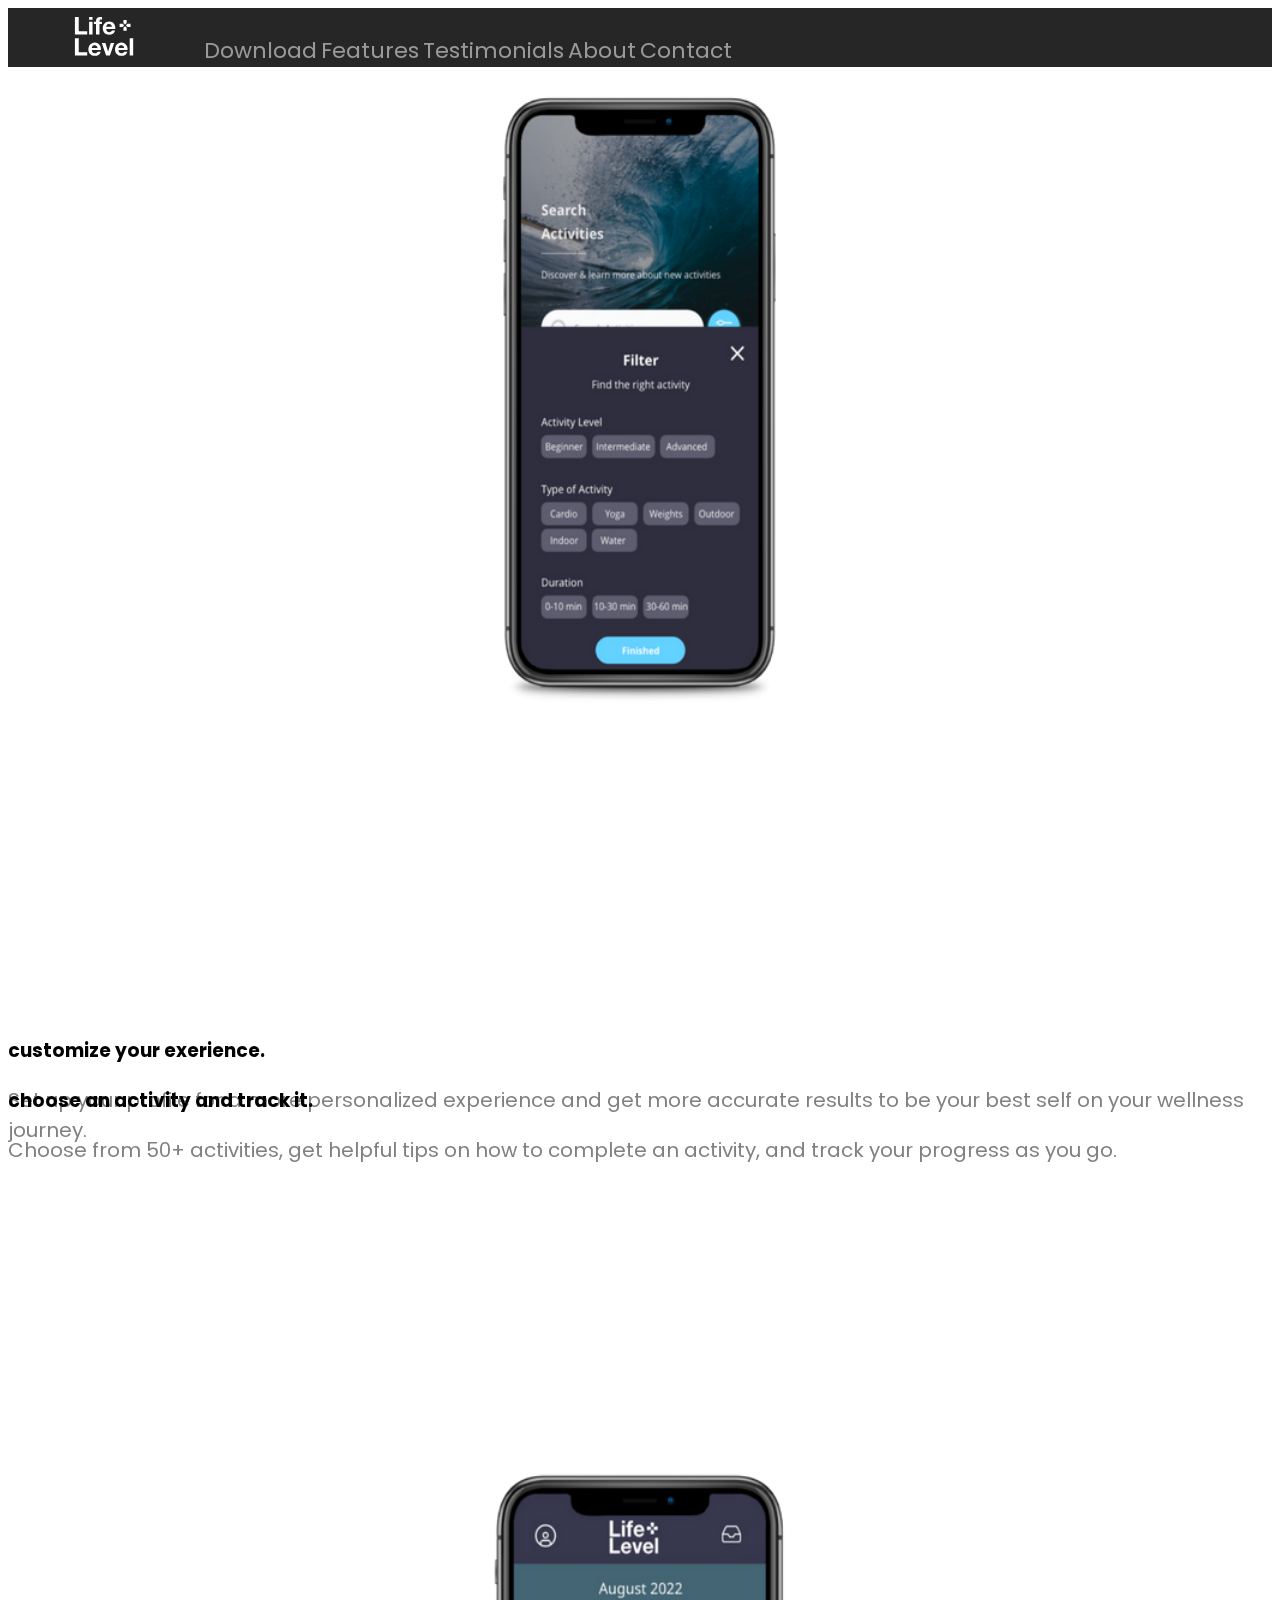
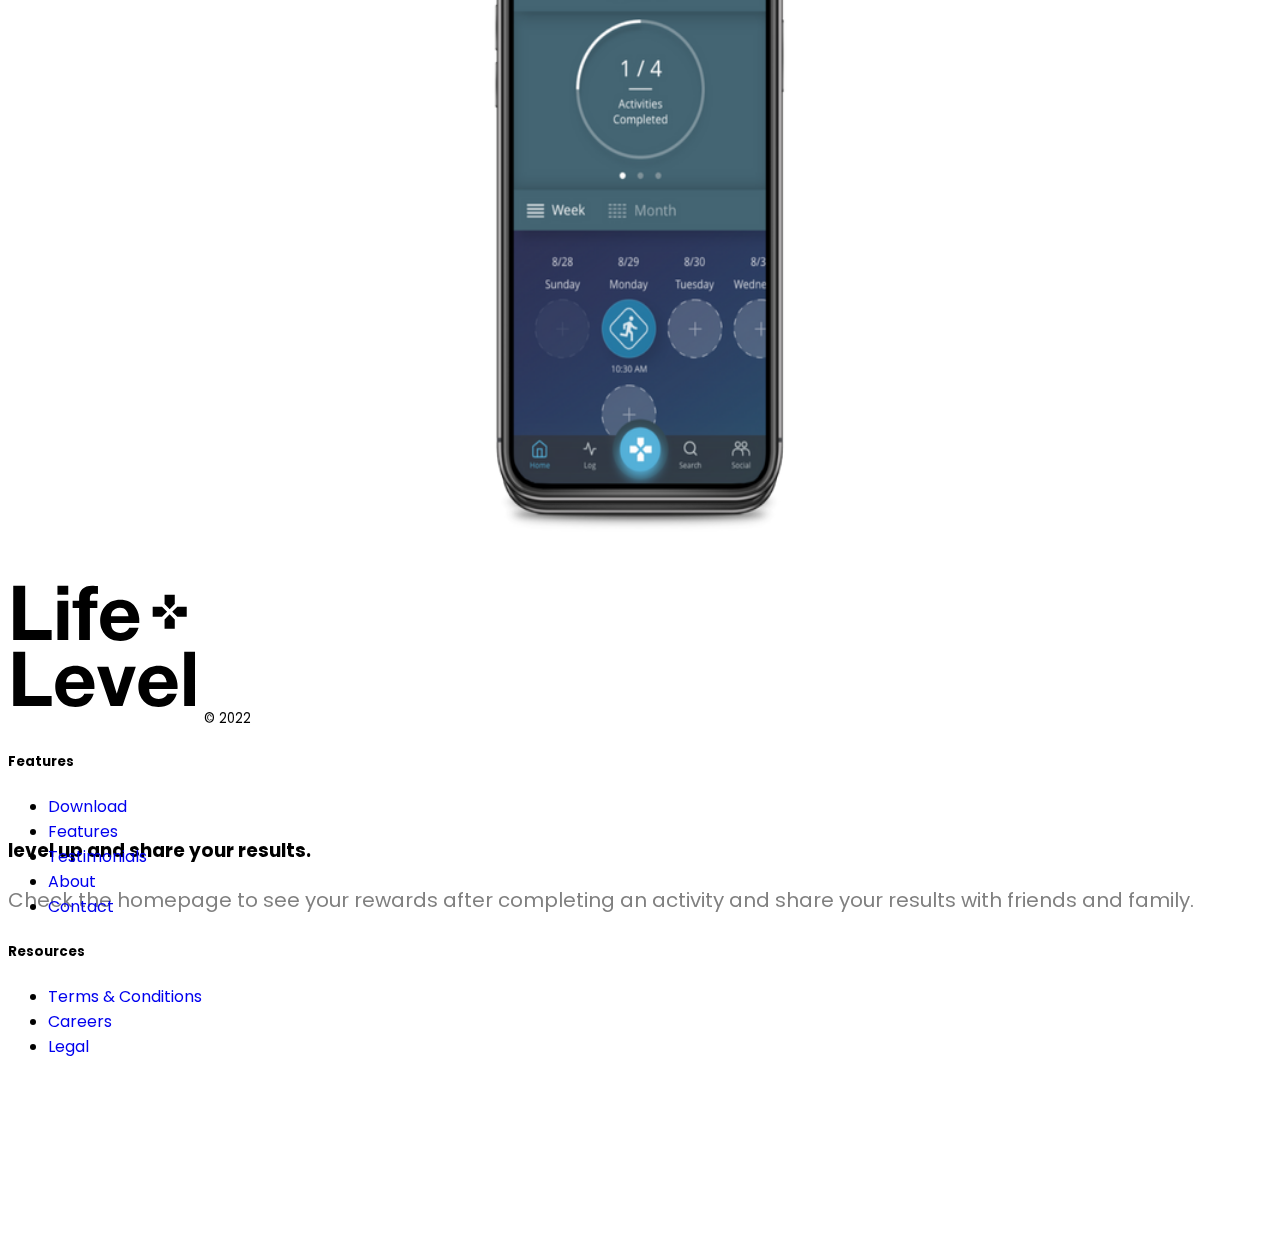
<file: html/features.html>
<!doctype html>
<html lang="en">
  <head>
    <!-- Required meta tags -->
    <meta charset="utf-8">
    <meta name="viewport" content="width=device-width, initial-scale=1">

    <!-- Bootstrap CSS -->
    <link href="https://cdn.jsdelivr.net/npm/bootstrap@5.0.2/dist/css/bootstrap.min.css" rel="stylesheet" integrity="sha384-EVSTQN3/azprG1Anm3QDgpJLIm9Nao0Yz1ztcQTwFspd3yD65VohhpuuCOmLASjC" crossorigin="anonymous">
    
    <!-- Style Sheet -->
    <link href="../css/style.css" rel="stylesheet">

    <!-- Font: Poppins -->
    <link rel="preconnect" href="https://fonts.googleapis.com">
    <link rel="preconnect" href="https://fonts.gstatic.com" crossorigin>
    <link href="https://fonts.googleapis.com/css2?family=Poppins" rel="stylesheet">

    <!-- hotjar and google analytics-->
    <script>
      (function(h,o,t,j,a,r){
          h.hj=h.hj||function(){(h.hj.q=h.hj.q||[]).push(arguments)};
          h._hjSettings={hjid:3127803,hjsv:6};
          a=o.getElementsByTagName('head')[0];
          r=o.createElement('script');r.async=1;
          r.src=t+h._hjSettings.hjid+j+h._hjSettings.hjsv;
          a.appendChild(r);
      })(window,document,'https://static.hotjar.com/c/hotjar-','.js?sv=');
    </script>

    <script async src="https://www.googletagmanager.com/gtag/js?id=G-RGVHXPKKWG"></script>
    <script>
      window.dataLayer = window.dataLayer || [];
      function gtag(){dataLayer.push(arguments);}
      gtag('js', new Date());
      gtag('config', 'G-RGVHXPKKWG');
    </script>

    <title>Life Level</title>

  </head>

  <body>
    <nav class="site-header sticky-top py-1">
        <div class="container d-flex flex-column flex-md-row justify-content-between">
          <a class="py-2 icon baseline" href="../index.html">
            <svg width="192" height="156" viewBox="0 0 192 156" fill="none" xmlns="http://www.w3.org/2000/svg">
              <g clip-path="url(#clip0_81_1604)">
              <path d="M5.244 18.736V73H43.624V62.968H17.176V18.736H5.244ZM60.2508 27.628V18.736H49.4588V27.628H60.2508ZM49.4588 33.708V73H60.2508V33.708H49.4588ZM71.1045 40.928V73H81.8965V40.928H89.3445V33.708H81.8965V31.352C81.8965 29.7307 82.2005 28.5907 82.8085 27.932C83.4672 27.2227 84.5312 26.868 86.0005 26.868C87.3685 26.868 88.6859 26.944 89.9525 27.096V19.04C89.0405 18.9893 88.1032 18.9387 87.1405 18.888C86.1779 18.7867 85.2152 18.736 84.2525 18.736C79.8445 18.736 76.5512 19.8507 74.3725 22.08C72.1939 24.3093 71.1045 27.172 71.1045 30.668V33.708H64.6445V40.928H71.1045ZM120.505 49.136H102.949C103 48.376 103.152 47.5147 103.405 46.552C103.709 45.5893 104.19 44.6773 104.849 43.816C105.558 42.9547 106.47 42.2453 107.585 41.688C108.75 41.08 110.194 40.776 111.917 40.776C114.552 40.776 116.502 41.4853 117.769 42.904C119.086 44.3227 119.998 46.4 120.505 49.136ZM102.949 55.976H131.297C131.5 52.936 131.246 50.0227 130.537 47.236C129.828 44.4493 128.662 41.9667 127.041 39.788C125.47 37.6093 123.444 35.8867 120.961 34.62C118.478 33.3027 115.565 32.644 112.221 32.644C109.232 32.644 106.496 33.176 104.013 34.24C101.581 35.304 99.4785 36.7733 97.7051 38.648C95.9318 40.472 94.5638 42.6507 93.6011 45.184C92.6385 47.7173 92.1571 50.4533 92.1571 53.392C92.1571 56.432 92.6131 59.2187 93.5251 61.752C94.4878 64.2853 95.8305 66.464 97.5531 68.288C99.2758 70.112 101.378 71.5307 103.861 72.544C106.344 73.5067 109.13 73.988 112.221 73.988C116.68 73.988 120.48 72.9747 123.621 70.948C126.762 68.9213 129.093 65.552 130.613 60.84H121.113C120.758 62.056 119.796 63.2213 118.225 64.336C116.654 65.4 114.78 65.932 112.601 65.932C109.561 65.932 107.23 65.1467 105.609 63.576C103.988 62.0053 103.101 59.472 102.949 55.976Z" fill="white"/>
              <path d="M5.244 84.736V139H43.624V128.968H17.176V84.736H5.244ZM75.6028 115.136H58.0468C58.0974 114.376 58.2494 113.515 58.5028 112.552C58.8068 111.589 59.2881 110.677 59.9468 109.816C60.6561 108.955 61.5681 108.245 62.6828 107.688C63.8481 107.08 65.2921 106.776 67.0148 106.776C69.6494 106.776 71.6001 107.485 72.8668 108.904C74.1841 110.323 75.0961 112.4 75.6028 115.136ZM58.0468 121.976H86.3948C86.5975 118.936 86.3441 116.023 85.6348 113.236C84.9255 110.449 83.7601 107.967 82.1388 105.788C80.5681 103.609 78.5414 101.887 76.0588 100.62C73.5761 99.3027 70.6628 98.644 67.3188 98.644C64.3294 98.644 61.5934 99.176 59.1108 100.24C56.6788 101.304 54.5761 102.773 52.8028 104.648C51.0294 106.472 49.6614 108.651 48.6988 111.184C47.7361 113.717 47.2548 116.453 47.2548 119.392C47.2548 122.432 47.7108 125.219 48.6228 127.752C49.5854 130.285 50.9281 132.464 52.6508 134.288C54.3734 136.112 56.4761 137.531 58.9588 138.544C61.4414 139.507 64.2281 139.988 67.3188 139.988C71.7774 139.988 75.5774 138.975 78.7188 136.948C81.8601 134.921 84.1908 131.552 85.7108 126.84H76.2108C75.8561 128.056 74.8934 129.221 73.3228 130.336C71.7521 131.4 69.8774 131.932 67.6988 131.932C64.6588 131.932 62.3281 131.147 60.7068 129.576C59.0854 128.005 58.1988 125.472 58.0468 121.976ZM114.531 139L127.831 99.708H117.115L108.831 126.536H108.679L100.395 99.708H89.0714L102.523 139H114.531ZM158.728 115.136H141.172C141.222 114.376 141.374 113.515 141.628 112.552C141.932 111.589 142.413 110.677 143.072 109.816C143.781 108.955 144.693 108.245 145.808 107.688C146.973 107.08 148.417 106.776 150.14 106.776C152.774 106.776 154.725 107.485 155.992 108.904C157.309 110.323 158.221 112.4 158.728 115.136ZM141.172 121.976H169.52C169.722 118.936 169.469 116.023 168.76 113.236C168.05 110.449 166.885 107.967 165.264 105.788C163.693 103.609 161.666 101.887 159.184 100.62C156.701 99.3027 153.788 98.644 150.444 98.644C147.454 98.644 144.718 99.176 142.236 100.24C139.804 101.304 137.701 102.773 135.928 104.648C134.154 106.472 132.786 108.651 131.824 111.184C130.861 113.717 130.38 116.453 130.38 119.392C130.38 122.432 130.836 125.219 131.748 127.752C132.71 130.285 134.053 132.464 135.776 134.288C137.498 136.112 139.601 137.531 142.084 138.544C144.566 139.507 147.353 139.988 150.444 139.988C154.902 139.988 158.702 138.975 161.844 136.948C164.985 134.921 167.316 131.552 168.836 126.84H159.336C158.981 128.056 158.018 129.221 156.448 130.336C154.877 131.4 153.002 131.932 150.824 131.932C147.784 131.932 145.453 131.147 143.832 129.576C142.21 128.005 141.324 125.472 141.172 121.976ZM176.224 84.736V139H187.016V84.736H176.224Z" fill="white"/>
              <path d="M166.772 37.095L161.672 42.195L156.572 37.095V27.766H166.773V37.095H166.772ZM154.014 39.647L159.114 44.747L154.014 49.847H144.685V39.647H154.014ZM156.566 52.404L161.666 47.304L166.766 52.404V61.733H156.566V52.404ZM169.324 39.647H178.733V49.854H169.324L164.224 44.754L169.324 39.647Z" fill="white"/>
              </g>
              <defs>
              <clipPath id="clip0_81_1604">
              <rect width="192" height="156" fill="white"/>
              </clipPath>
              </defs>
            </svg>
          </a>
          <a class="py-2 d-none d-md-inline-block" href="../html/download.html">Download</a>
          <a class="py-2 d-none d-md-inline-block" href="#">Features</a>
          <a class="py-2 d-none d-md-inline-block" href="../html/testimonials.html">Testimonials</a>
          <a class="py-2 d-none d-md-inline-block" href="../html/about.html">About</a>
          <a class="py-2 d-none d-md-inline-block" href="../html/contact.html">Contact</a>
        </div>
      </nav>

      <!--Feature 1-->
      <div class="d-flex overflow-hidden" style="height: 700px;">
        <div class="bg-dark col-md-2 flex-fill"></div>
        <div class="bg-dark col-md-4 flex-fill pt-3 pb-3">
            <div class="customize-device box-shadow d-none d-md-block"></div>
        </div>
        <div class="bg-dark col-md-5 flex-fill text-left text-white" style="padding-top:300px; padding-bottom:300px">
          <h3>customize your exerience.</h3>
          <p>Set up your profile for a more personalized experience and get more accurate results to be your best self on your wellness journey. </p>
        </div>
        <div class="bg-dark col-md-1 flex-fill"></div>
      </div>

      <!--Feature 2-->
      <div class="d-flex overflow-hidden" style="height: 700px;">
        <div class="bg-light col-md-1 flex-fill"></div>
        <div class="bg-light col-md-5 flex-fill text-right text-black" style="padding-top:300px; padding-bottom:300px">
          <h3>choose an activity and track it.</h3>
          <p>Choose from 50+ activities, get helpful tips on how to complete an activity, and track your progress as you go.</p>
        </div>
        <div class="bg-light col-md-4 flex-fill pt-3 pb-3">
            <div class="trackactivity-device box-shadow d-none d-md-block"></div>
        </div>
        <div class="bg-light col-md-2 flex-fill"></div>
      </div>

      <!--Feature 3-->
      <div class="d-flex overflow-hidden" style="height: 700px;">
        <div class="bg-dark col-md-2 flex-fill"></div>
        <div class="bg-dark col-md-4 flex-fill pt-3 pb-3">
            <div class="levelup-device box-shadow d-none d-md-block"></div>
        </div>
        <div class="bg-dark col-md-5 text-left text-white" style="padding-top:300px; padding-bottom:300px">
          <h3>level up and share your results.</h3>
          <p>Check the homepage to see your rewards after completing an activity and share your results with friends and family. </p>
        </div>
        <div class="bg-dark col-md-1 flex-fill"></div>
      </div>

      <footer class="container py-5">
        <div class="row">
          <div class="col-4 col-md">
            <svg width="192" height="156" viewBox="0 0 192 156" fill="none" xmlns="http://www.w3.org/2000/svg">
              <g clip-path="url(#clip0_81_1604)">
              <path d="M5.244 18.736V73H43.624V62.968H17.176V18.736H5.244ZM60.2508 27.628V18.736H49.4588V27.628H60.2508ZM49.4588 33.708V73H60.2508V33.708H49.4588ZM71.1045 40.928V73H81.8965V40.928H89.3445V33.708H81.8965V31.352C81.8965 29.7307 82.2005 28.5907 82.8085 27.932C83.4672 27.2227 84.5312 26.868 86.0005 26.868C87.3685 26.868 88.6859 26.944 89.9525 27.096V19.04C89.0405 18.9893 88.1032 18.9387 87.1405 18.888C86.1779 18.7867 85.2152 18.736 84.2525 18.736C79.8445 18.736 76.5512 19.8507 74.3725 22.08C72.1939 24.3093 71.1045 27.172 71.1045 30.668V33.708H64.6445V40.928H71.1045ZM120.505 49.136H102.949C103 48.376 103.152 47.5147 103.405 46.552C103.709 45.5893 104.19 44.6773 104.849 43.816C105.558 42.9547 106.47 42.2453 107.585 41.688C108.75 41.08 110.194 40.776 111.917 40.776C114.552 40.776 116.502 41.4853 117.769 42.904C119.086 44.3227 119.998 46.4 120.505 49.136ZM102.949 55.976H131.297C131.5 52.936 131.246 50.0227 130.537 47.236C129.828 44.4493 128.662 41.9667 127.041 39.788C125.47 37.6093 123.444 35.8867 120.961 34.62C118.478 33.3027 115.565 32.644 112.221 32.644C109.232 32.644 106.496 33.176 104.013 34.24C101.581 35.304 99.4785 36.7733 97.7051 38.648C95.9318 40.472 94.5638 42.6507 93.6011 45.184C92.6385 47.7173 92.1571 50.4533 92.1571 53.392C92.1571 56.432 92.6131 59.2187 93.5251 61.752C94.4878 64.2853 95.8305 66.464 97.5531 68.288C99.2758 70.112 101.378 71.5307 103.861 72.544C106.344 73.5067 109.13 73.988 112.221 73.988C116.68 73.988 120.48 72.9747 123.621 70.948C126.762 68.9213 129.093 65.552 130.613 60.84H121.113C120.758 62.056 119.796 63.2213 118.225 64.336C116.654 65.4 114.78 65.932 112.601 65.932C109.561 65.932 107.23 65.1467 105.609 63.576C103.988 62.0053 103.101 59.472 102.949 55.976Z" fill="black"/>
              <path d="M5.244 84.736V139H43.624V128.968H17.176V84.736H5.244ZM75.6028 115.136H58.0468C58.0974 114.376 58.2494 113.515 58.5028 112.552C58.8068 111.589 59.2881 110.677 59.9468 109.816C60.6561 108.955 61.5681 108.245 62.6828 107.688C63.8481 107.08 65.2921 106.776 67.0148 106.776C69.6494 106.776 71.6001 107.485 72.8668 108.904C74.1841 110.323 75.0961 112.4 75.6028 115.136ZM58.0468 121.976H86.3948C86.5975 118.936 86.3441 116.023 85.6348 113.236C84.9255 110.449 83.7601 107.967 82.1388 105.788C80.5681 103.609 78.5414 101.887 76.0588 100.62C73.5761 99.3027 70.6628 98.644 67.3188 98.644C64.3294 98.644 61.5934 99.176 59.1108 100.24C56.6788 101.304 54.5761 102.773 52.8028 104.648C51.0294 106.472 49.6614 108.651 48.6988 111.184C47.7361 113.717 47.2548 116.453 47.2548 119.392C47.2548 122.432 47.7108 125.219 48.6228 127.752C49.5854 130.285 50.9281 132.464 52.6508 134.288C54.3734 136.112 56.4761 137.531 58.9588 138.544C61.4414 139.507 64.2281 139.988 67.3188 139.988C71.7774 139.988 75.5774 138.975 78.7188 136.948C81.8601 134.921 84.1908 131.552 85.7108 126.84H76.2108C75.8561 128.056 74.8934 129.221 73.3228 130.336C71.7521 131.4 69.8774 131.932 67.6988 131.932C64.6588 131.932 62.3281 131.147 60.7068 129.576C59.0854 128.005 58.1988 125.472 58.0468 121.976ZM114.531 139L127.831 99.708H117.115L108.831 126.536H108.679L100.395 99.708H89.0714L102.523 139H114.531ZM158.728 115.136H141.172C141.222 114.376 141.374 113.515 141.628 112.552C141.932 111.589 142.413 110.677 143.072 109.816C143.781 108.955 144.693 108.245 145.808 107.688C146.973 107.08 148.417 106.776 150.14 106.776C152.774 106.776 154.725 107.485 155.992 108.904C157.309 110.323 158.221 112.4 158.728 115.136ZM141.172 121.976H169.52C169.722 118.936 169.469 116.023 168.76 113.236C168.05 110.449 166.885 107.967 165.264 105.788C163.693 103.609 161.666 101.887 159.184 100.62C156.701 99.3027 153.788 98.644 150.444 98.644C147.454 98.644 144.718 99.176 142.236 100.24C139.804 101.304 137.701 102.773 135.928 104.648C134.154 106.472 132.786 108.651 131.824 111.184C130.861 113.717 130.38 116.453 130.38 119.392C130.38 122.432 130.836 125.219 131.748 127.752C132.71 130.285 134.053 132.464 135.776 134.288C137.498 136.112 139.601 137.531 142.084 138.544C144.566 139.507 147.353 139.988 150.444 139.988C154.902 139.988 158.702 138.975 161.844 136.948C164.985 134.921 167.316 131.552 168.836 126.84H159.336C158.981 128.056 158.018 129.221 156.448 130.336C154.877 131.4 153.002 131.932 150.824 131.932C147.784 131.932 145.453 131.147 143.832 129.576C142.21 128.005 141.324 125.472 141.172 121.976ZM176.224 84.736V139H187.016V84.736H176.224Z" fill="black"/>
              <path d="M166.772 37.095L161.672 42.195L156.572 37.095V27.766H166.773V37.095H166.772ZM154.014 39.647L159.114 44.747L154.014 49.847H144.685V39.647H154.014ZM156.566 52.404L161.666 47.304L166.766 52.404V61.733H156.566V52.404ZM169.324 39.647H178.733V49.854H169.324L164.224 44.754L169.324 39.647Z" fill="black"/>
              </g>
              <defs>
              <clipPath id="clip0_81_1604">
              <rect width="192" height="156" fill="white"/>
              </clipPath>
              </defs>
              </svg>
            <small class="d-block mb-3 text-muted">&copy; 2022</small>
          </div>
          <div class="col-4 col-md">
            <h5>Features</h5>
            <ul class="list-unstyled text-small">
              <li><a class="text-muted" href="../html/download.html">Download</a></li>
              <li><a class="text-muted" href="../html/features.html">Features</a></li>
              <li><a class="text-muted" href="../html/testimonials.html">Testimonials</a></li>
              <li><a class="text-muted" href="../html/about.html">About</a></li>
              <li><a class="text-muted" href="../html/contact.html">Contact</a></li>
            </ul>
          </div>
          <div class="col-4 col-md">
            <h5>Resources</h5>
            <ul class="list-unstyled text-small">
              <li><a class="text-muted" href="#">Terms & Conditions</a></li>
              <li><a class="text-muted" href="#">Careers</a></li>
              <li><a class="text-muted" href="#">Legal</a></li>
            </ul>
          </div>
        </div>
      </footer>

    <!-- Bootstrap Bundle w/ Popper -->
    <script src="https://cdn.jsdelivr.net/npm/bootstrap@5.0.2/dist/js/bootstrap.bundle.min.js" integrity="sha384-MrcW6ZMFYlzcLA8Nl+NtUVF0sA7MsXsP1UyJoMp4YLEuNSfAP+JcXn/tWtIaxVXM" crossorigin="anonymous"></script>
  </body>
</html>
</file>
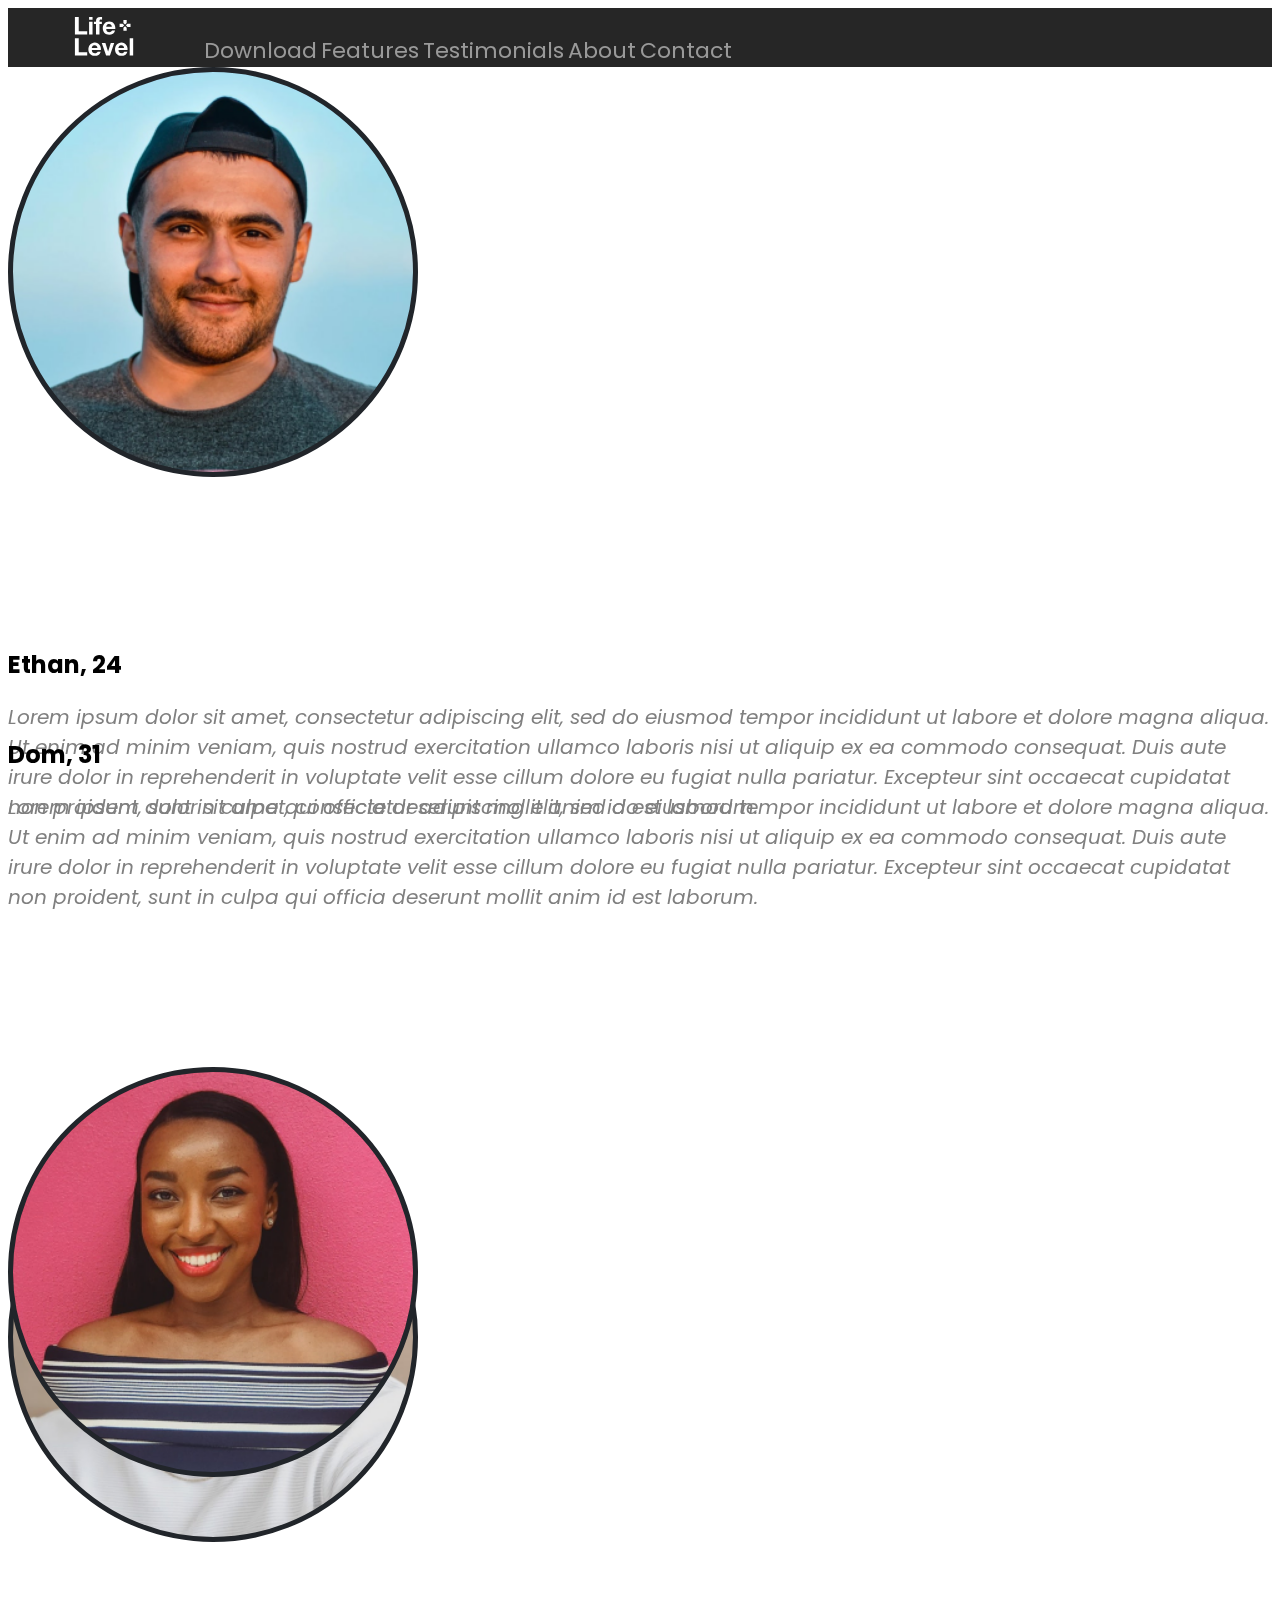
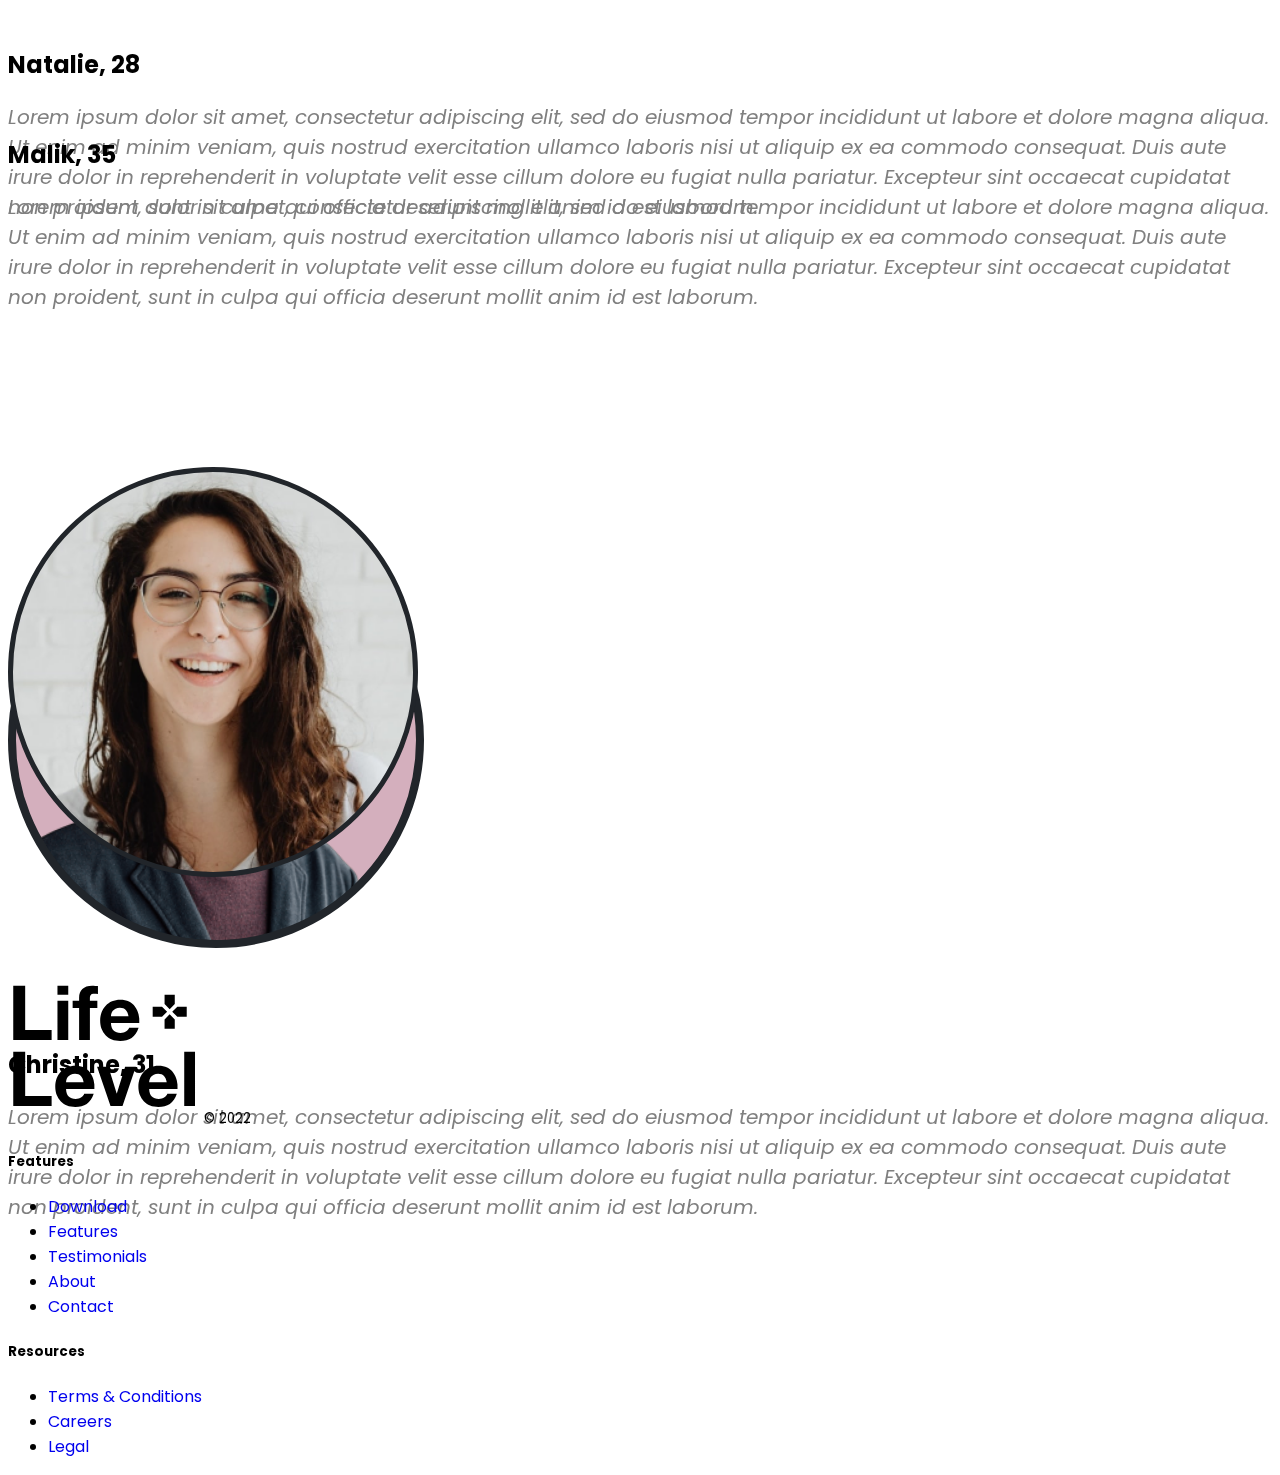
<file: html/testimonials.html>
<!doctype html>
<html lang="en">
  <head>
    <!-- Required meta tags -->
    <meta charset="utf-8">
    <meta name="viewport" content="width=device-width, initial-scale=1">

    <!-- Bootstrap CSS -->
    <link href="https://cdn.jsdelivr.net/npm/bootstrap@5.0.2/dist/css/bootstrap.min.css" rel="stylesheet" integrity="sha384-EVSTQN3/azprG1Anm3QDgpJLIm9Nao0Yz1ztcQTwFspd3yD65VohhpuuCOmLASjC" crossorigin="anonymous">
    
    <!-- Style Sheet -->
    <link href="../css/style.css" rel="stylesheet">

    <!-- Font: Poppins -->
    <link rel="preconnect" href="https://fonts.googleapis.com">
    <link rel="preconnect" href="https://fonts.gstatic.com" crossorigin>
    <link href="https://fonts.googleapis.com/css2?family=Poppins" rel="stylesheet">

    <!-- hotjar and google analytics-->
    <script>
      (function(h,o,t,j,a,r){
          h.hj=h.hj||function(){(h.hj.q=h.hj.q||[]).push(arguments)};
          h._hjSettings={hjid:3127803,hjsv:6};
          a=o.getElementsByTagName('head')[0];
          r=o.createElement('script');r.async=1;
          r.src=t+h._hjSettings.hjid+j+h._hjSettings.hjsv;
          a.appendChild(r);
      })(window,document,'https://static.hotjar.com/c/hotjar-','.js?sv=');
    </script>

    <script async src="https://www.googletagmanager.com/gtag/js?id=G-RGVHXPKKWG"></script>
    <script>
      window.dataLayer = window.dataLayer || [];
      function gtag(){dataLayer.push(arguments);}
      gtag('js', new Date());
      gtag('config', 'G-RGVHXPKKWG');
    </script>

    <title>Life Level</title>

  </head>

  <body>
    <nav class="site-header sticky-top py-1">
        <div class="container d-flex flex-column flex-md-row justify-content-between">
          <a class="py-2 icon baseline" href="../index.html">
            <svg width="192" height="156" viewBox="0 0 192 156" fill="none" xmlns="http://www.w3.org/2000/svg">
              <g clip-path="url(#clip0_81_1604)">
              <path d="M5.244 18.736V73H43.624V62.968H17.176V18.736H5.244ZM60.2508 27.628V18.736H49.4588V27.628H60.2508ZM49.4588 33.708V73H60.2508V33.708H49.4588ZM71.1045 40.928V73H81.8965V40.928H89.3445V33.708H81.8965V31.352C81.8965 29.7307 82.2005 28.5907 82.8085 27.932C83.4672 27.2227 84.5312 26.868 86.0005 26.868C87.3685 26.868 88.6859 26.944 89.9525 27.096V19.04C89.0405 18.9893 88.1032 18.9387 87.1405 18.888C86.1779 18.7867 85.2152 18.736 84.2525 18.736C79.8445 18.736 76.5512 19.8507 74.3725 22.08C72.1939 24.3093 71.1045 27.172 71.1045 30.668V33.708H64.6445V40.928H71.1045ZM120.505 49.136H102.949C103 48.376 103.152 47.5147 103.405 46.552C103.709 45.5893 104.19 44.6773 104.849 43.816C105.558 42.9547 106.47 42.2453 107.585 41.688C108.75 41.08 110.194 40.776 111.917 40.776C114.552 40.776 116.502 41.4853 117.769 42.904C119.086 44.3227 119.998 46.4 120.505 49.136ZM102.949 55.976H131.297C131.5 52.936 131.246 50.0227 130.537 47.236C129.828 44.4493 128.662 41.9667 127.041 39.788C125.47 37.6093 123.444 35.8867 120.961 34.62C118.478 33.3027 115.565 32.644 112.221 32.644C109.232 32.644 106.496 33.176 104.013 34.24C101.581 35.304 99.4785 36.7733 97.7051 38.648C95.9318 40.472 94.5638 42.6507 93.6011 45.184C92.6385 47.7173 92.1571 50.4533 92.1571 53.392C92.1571 56.432 92.6131 59.2187 93.5251 61.752C94.4878 64.2853 95.8305 66.464 97.5531 68.288C99.2758 70.112 101.378 71.5307 103.861 72.544C106.344 73.5067 109.13 73.988 112.221 73.988C116.68 73.988 120.48 72.9747 123.621 70.948C126.762 68.9213 129.093 65.552 130.613 60.84H121.113C120.758 62.056 119.796 63.2213 118.225 64.336C116.654 65.4 114.78 65.932 112.601 65.932C109.561 65.932 107.23 65.1467 105.609 63.576C103.988 62.0053 103.101 59.472 102.949 55.976Z" fill="white"/>
              <path d="M5.244 84.736V139H43.624V128.968H17.176V84.736H5.244ZM75.6028 115.136H58.0468C58.0974 114.376 58.2494 113.515 58.5028 112.552C58.8068 111.589 59.2881 110.677 59.9468 109.816C60.6561 108.955 61.5681 108.245 62.6828 107.688C63.8481 107.08 65.2921 106.776 67.0148 106.776C69.6494 106.776 71.6001 107.485 72.8668 108.904C74.1841 110.323 75.0961 112.4 75.6028 115.136ZM58.0468 121.976H86.3948C86.5975 118.936 86.3441 116.023 85.6348 113.236C84.9255 110.449 83.7601 107.967 82.1388 105.788C80.5681 103.609 78.5414 101.887 76.0588 100.62C73.5761 99.3027 70.6628 98.644 67.3188 98.644C64.3294 98.644 61.5934 99.176 59.1108 100.24C56.6788 101.304 54.5761 102.773 52.8028 104.648C51.0294 106.472 49.6614 108.651 48.6988 111.184C47.7361 113.717 47.2548 116.453 47.2548 119.392C47.2548 122.432 47.7108 125.219 48.6228 127.752C49.5854 130.285 50.9281 132.464 52.6508 134.288C54.3734 136.112 56.4761 137.531 58.9588 138.544C61.4414 139.507 64.2281 139.988 67.3188 139.988C71.7774 139.988 75.5774 138.975 78.7188 136.948C81.8601 134.921 84.1908 131.552 85.7108 126.84H76.2108C75.8561 128.056 74.8934 129.221 73.3228 130.336C71.7521 131.4 69.8774 131.932 67.6988 131.932C64.6588 131.932 62.3281 131.147 60.7068 129.576C59.0854 128.005 58.1988 125.472 58.0468 121.976ZM114.531 139L127.831 99.708H117.115L108.831 126.536H108.679L100.395 99.708H89.0714L102.523 139H114.531ZM158.728 115.136H141.172C141.222 114.376 141.374 113.515 141.628 112.552C141.932 111.589 142.413 110.677 143.072 109.816C143.781 108.955 144.693 108.245 145.808 107.688C146.973 107.08 148.417 106.776 150.14 106.776C152.774 106.776 154.725 107.485 155.992 108.904C157.309 110.323 158.221 112.4 158.728 115.136ZM141.172 121.976H169.52C169.722 118.936 169.469 116.023 168.76 113.236C168.05 110.449 166.885 107.967 165.264 105.788C163.693 103.609 161.666 101.887 159.184 100.62C156.701 99.3027 153.788 98.644 150.444 98.644C147.454 98.644 144.718 99.176 142.236 100.24C139.804 101.304 137.701 102.773 135.928 104.648C134.154 106.472 132.786 108.651 131.824 111.184C130.861 113.717 130.38 116.453 130.38 119.392C130.38 122.432 130.836 125.219 131.748 127.752C132.71 130.285 134.053 132.464 135.776 134.288C137.498 136.112 139.601 137.531 142.084 138.544C144.566 139.507 147.353 139.988 150.444 139.988C154.902 139.988 158.702 138.975 161.844 136.948C164.985 134.921 167.316 131.552 168.836 126.84H159.336C158.981 128.056 158.018 129.221 156.448 130.336C154.877 131.4 153.002 131.932 150.824 131.932C147.784 131.932 145.453 131.147 143.832 129.576C142.21 128.005 141.324 125.472 141.172 121.976ZM176.224 84.736V139H187.016V84.736H176.224Z" fill="white"/>
              <path d="M166.772 37.095L161.672 42.195L156.572 37.095V27.766H166.773V37.095H166.772ZM154.014 39.647L159.114 44.747L154.014 49.847H144.685V39.647H154.014ZM156.566 52.404L161.666 47.304L166.766 52.404V61.733H156.566V52.404ZM169.324 39.647H178.733V49.854H169.324L164.224 44.754L169.324 39.647Z" fill="white"/>
              </g>
              <defs>
              <clipPath id="clip0_81_1604">
              <rect width="192" height="156" fill="white"/>
              </clipPath>
              </defs>
            </svg>
          </a>
          <a class="py-2 d-none d-md-inline-block" href="../html/download.html">Download</a>
          <a class="py-2 d-none d-md-inline-block" href="../html/features.html">Features</a>
          <a class="py-2 d-none d-md-inline-block" href="#">Testimonials</a>
          <a class="py-2 d-none d-md-inline-block" href="../html/about.html">About</a>
          <a class="py-2 d-none d-md-inline-block" href="../html/contact.html">Contact</a>
        </div>
      </nav>

    <!--Testimonial 1-->
    <div class="d-flex customHeight overflow-hidden">
        <div class="bg-light col-md-4 flex-fill pt-3 px-3 pt-md-5 px-md-5">
            <div class="testimonial1 box-shadow d-none d-md-block"></div>
        </div>
        <div class="bg-light col-md-7 flex-fill text-left text-black" style="padding-top:150px; padding-bottom:200px">
            <h2>Ethan, 24</h2>
            <p><i>Lorem ipsum dolor sit amet, consectetur adipiscing elit, sed do eiusmod tempor incididunt ut labore et dolore magna aliqua. Ut enim ad minim veniam, 
                  quis nostrud exercitation ullamco laboris nisi ut aliquip ex ea commodo consequat. Duis aute irure dolor in reprehenderit in voluptate velit esse 
                  cillum dolore eu fugiat nulla pariatur. Excepteur sint occaecat cupidatat non proident, sunt in culpa qui officia deserunt mollit anim id est laborum.
            </i></p>
        </div>
        <div class="bg-light col-md-1 flex-fill customHeight"></div>
    </div>

    <!--Testimonial 2-->
    <div class="d-flex customHeight overflow-hidden">
        <div class="bg-light col-md-1 flex-fill"></div>
        <div class="bg-light col-md-7 flex-fill text-right text-black" style="padding-top:150px; padding-bottom:200px">
            <h2>Dom, 31</h2>
            <p><i>Lorem ipsum dolor sit amet, consectetur adipiscing elit, sed do eiusmod tempor incididunt ut labore et dolore magna aliqua. Ut enim ad minim veniam, 
                quis nostrud exercitation ullamco laboris nisi ut aliquip ex ea commodo consequat. Duis aute irure dolor in reprehenderit in voluptate velit esse 
                cillum dolore eu fugiat nulla pariatur. Excepteur sint occaecat cupidatat non proident, sunt in culpa qui officia deserunt mollit anim id est laborum.
          </i></p>
        </div>
        <div class="bg-light col-md-4 flex-fill mr-md-3 pt-3 px-3 pt-md-5 px-md-5 overflow-hidden">
            <div class="testimonial2 box-shadow d-none d-md-block"></div>
        </div>
    </div>

    <!--Testimonial 3-->
    <div class="d-flex customHeight overflow-hidden">
        <div class="bg-light col-md-4 flex-fill pt-3 px-3 pt-md-5 px-md-5 overflow-hidden">
            <div class="testimonial3 box-shadow d-none d-md-block"></div>
        </div>
        <div class="bg-light col-md-7 text-left text-black" style="padding-top:150px; padding-bottom:200px">
            <h2>Natalie, 28</h2>
            <p><i>Lorem ipsum dolor sit amet, consectetur adipiscing elit, sed do eiusmod tempor incididunt ut labore et dolore magna aliqua. Ut enim ad minim veniam, 
                quis nostrud exercitation ullamco laboris nisi ut aliquip ex ea commodo consequat. Duis aute irure dolor in reprehenderit in voluptate velit esse 
                cillum dolore eu fugiat nulla pariatur. Excepteur sint occaecat cupidatat non proident, sunt in culpa qui officia deserunt mollit anim id est laborum.
          </i></p>
        </div>
        <div class="bg-light col-md-1 flex-fill"></div>
    </div>

    <!--Testimonial 4-->
    <div class="d-flex customHeight overflow-hidden">
        <div class="bg-light col-md-1 flex-fill"></div>
        <div class="bg-light col-md-7 flex-fill text-right text-black" style="padding-top:150px; padding-bottom:200px">
            <h2>Malik, 35</h2>
            <p><i>Lorem ipsum dolor sit amet, consectetur adipiscing elit, sed do eiusmod tempor incididunt ut labore et dolore magna aliqua. Ut enim ad minim veniam, 
                quis nostrud exercitation ullamco laboris nisi ut aliquip ex ea commodo consequat. Duis aute irure dolor in reprehenderit in voluptate velit esse 
                cillum dolore eu fugiat nulla pariatur. Excepteur sint occaecat cupidatat non proident, sunt in culpa qui officia deserunt mollit anim id est laborum.
          </i></p>
        </div>
        <div class="bg-light col-md-4 flex-fill mr-md-3 pt-3 px-3 pt-md-5 px-md-5 overflow-hidden">
            <div class="testimonial4 box-shadow d-none d-md-block"></div>
        </div>
    </div>

    <!--Testimonial 5-->
    <div class="d-flex customHeight overflow-hidden">
        <div class="bg-light col-md-4 flex-fill pt-3 px-3 pt-md-5 px-md-5 overflow-hidden">
            <div class="testimonial5 box-shadow d-none d-md-block"></div>
        </div>
        <div class="bg-light col-md-7 text-left text-black" style="padding-top:150px; padding-bottom:200px">
            <h2>Christine, 31</h2>
            <p><i>Lorem ipsum dolor sit amet, consectetur adipiscing elit, sed do eiusmod tempor incididunt ut labore et dolore magna aliqua. Ut enim ad minim veniam, 
                quis nostrud exercitation ullamco laboris nisi ut aliquip ex ea commodo consequat. Duis aute irure dolor in reprehenderit in voluptate velit esse 
                cillum dolore eu fugiat nulla pariatur. Excepteur sint occaecat cupidatat non proident, sunt in culpa qui officia deserunt mollit anim id est laborum.
          </i></p>
        </div>
        <div class="bg-light col-md-1 flex-fill"></div>
    </div>

      <footer class="container py-5">
        <div class="row">
          <div class="col-4 col-md">
            <svg width="192" height="156" viewBox="0 0 192 156" fill="none" xmlns="http://www.w3.org/2000/svg">
              <g clip-path="url(#clip0_81_1604)">
              <path d="M5.244 18.736V73H43.624V62.968H17.176V18.736H5.244ZM60.2508 27.628V18.736H49.4588V27.628H60.2508ZM49.4588 33.708V73H60.2508V33.708H49.4588ZM71.1045 40.928V73H81.8965V40.928H89.3445V33.708H81.8965V31.352C81.8965 29.7307 82.2005 28.5907 82.8085 27.932C83.4672 27.2227 84.5312 26.868 86.0005 26.868C87.3685 26.868 88.6859 26.944 89.9525 27.096V19.04C89.0405 18.9893 88.1032 18.9387 87.1405 18.888C86.1779 18.7867 85.2152 18.736 84.2525 18.736C79.8445 18.736 76.5512 19.8507 74.3725 22.08C72.1939 24.3093 71.1045 27.172 71.1045 30.668V33.708H64.6445V40.928H71.1045ZM120.505 49.136H102.949C103 48.376 103.152 47.5147 103.405 46.552C103.709 45.5893 104.19 44.6773 104.849 43.816C105.558 42.9547 106.47 42.2453 107.585 41.688C108.75 41.08 110.194 40.776 111.917 40.776C114.552 40.776 116.502 41.4853 117.769 42.904C119.086 44.3227 119.998 46.4 120.505 49.136ZM102.949 55.976H131.297C131.5 52.936 131.246 50.0227 130.537 47.236C129.828 44.4493 128.662 41.9667 127.041 39.788C125.47 37.6093 123.444 35.8867 120.961 34.62C118.478 33.3027 115.565 32.644 112.221 32.644C109.232 32.644 106.496 33.176 104.013 34.24C101.581 35.304 99.4785 36.7733 97.7051 38.648C95.9318 40.472 94.5638 42.6507 93.6011 45.184C92.6385 47.7173 92.1571 50.4533 92.1571 53.392C92.1571 56.432 92.6131 59.2187 93.5251 61.752C94.4878 64.2853 95.8305 66.464 97.5531 68.288C99.2758 70.112 101.378 71.5307 103.861 72.544C106.344 73.5067 109.13 73.988 112.221 73.988C116.68 73.988 120.48 72.9747 123.621 70.948C126.762 68.9213 129.093 65.552 130.613 60.84H121.113C120.758 62.056 119.796 63.2213 118.225 64.336C116.654 65.4 114.78 65.932 112.601 65.932C109.561 65.932 107.23 65.1467 105.609 63.576C103.988 62.0053 103.101 59.472 102.949 55.976Z" fill="black"/>
              <path d="M5.244 84.736V139H43.624V128.968H17.176V84.736H5.244ZM75.6028 115.136H58.0468C58.0974 114.376 58.2494 113.515 58.5028 112.552C58.8068 111.589 59.2881 110.677 59.9468 109.816C60.6561 108.955 61.5681 108.245 62.6828 107.688C63.8481 107.08 65.2921 106.776 67.0148 106.776C69.6494 106.776 71.6001 107.485 72.8668 108.904C74.1841 110.323 75.0961 112.4 75.6028 115.136ZM58.0468 121.976H86.3948C86.5975 118.936 86.3441 116.023 85.6348 113.236C84.9255 110.449 83.7601 107.967 82.1388 105.788C80.5681 103.609 78.5414 101.887 76.0588 100.62C73.5761 99.3027 70.6628 98.644 67.3188 98.644C64.3294 98.644 61.5934 99.176 59.1108 100.24C56.6788 101.304 54.5761 102.773 52.8028 104.648C51.0294 106.472 49.6614 108.651 48.6988 111.184C47.7361 113.717 47.2548 116.453 47.2548 119.392C47.2548 122.432 47.7108 125.219 48.6228 127.752C49.5854 130.285 50.9281 132.464 52.6508 134.288C54.3734 136.112 56.4761 137.531 58.9588 138.544C61.4414 139.507 64.2281 139.988 67.3188 139.988C71.7774 139.988 75.5774 138.975 78.7188 136.948C81.8601 134.921 84.1908 131.552 85.7108 126.84H76.2108C75.8561 128.056 74.8934 129.221 73.3228 130.336C71.7521 131.4 69.8774 131.932 67.6988 131.932C64.6588 131.932 62.3281 131.147 60.7068 129.576C59.0854 128.005 58.1988 125.472 58.0468 121.976ZM114.531 139L127.831 99.708H117.115L108.831 126.536H108.679L100.395 99.708H89.0714L102.523 139H114.531ZM158.728 115.136H141.172C141.222 114.376 141.374 113.515 141.628 112.552C141.932 111.589 142.413 110.677 143.072 109.816C143.781 108.955 144.693 108.245 145.808 107.688C146.973 107.08 148.417 106.776 150.14 106.776C152.774 106.776 154.725 107.485 155.992 108.904C157.309 110.323 158.221 112.4 158.728 115.136ZM141.172 121.976H169.52C169.722 118.936 169.469 116.023 168.76 113.236C168.05 110.449 166.885 107.967 165.264 105.788C163.693 103.609 161.666 101.887 159.184 100.62C156.701 99.3027 153.788 98.644 150.444 98.644C147.454 98.644 144.718 99.176 142.236 100.24C139.804 101.304 137.701 102.773 135.928 104.648C134.154 106.472 132.786 108.651 131.824 111.184C130.861 113.717 130.38 116.453 130.38 119.392C130.38 122.432 130.836 125.219 131.748 127.752C132.71 130.285 134.053 132.464 135.776 134.288C137.498 136.112 139.601 137.531 142.084 138.544C144.566 139.507 147.353 139.988 150.444 139.988C154.902 139.988 158.702 138.975 161.844 136.948C164.985 134.921 167.316 131.552 168.836 126.84H159.336C158.981 128.056 158.018 129.221 156.448 130.336C154.877 131.4 153.002 131.932 150.824 131.932C147.784 131.932 145.453 131.147 143.832 129.576C142.21 128.005 141.324 125.472 141.172 121.976ZM176.224 84.736V139H187.016V84.736H176.224Z" fill="black"/>
              <path d="M166.772 37.095L161.672 42.195L156.572 37.095V27.766H166.773V37.095H166.772ZM154.014 39.647L159.114 44.747L154.014 49.847H144.685V39.647H154.014ZM156.566 52.404L161.666 47.304L166.766 52.404V61.733H156.566V52.404ZM169.324 39.647H178.733V49.854H169.324L164.224 44.754L169.324 39.647Z" fill="black"/>
              </g>
              <defs>
              <clipPath id="clip0_81_1604">
              <rect width="192" height="156" fill="white"/>
              </clipPath>
              </defs>
              </svg>
            <small class="d-block mb-3 text-muted">&copy; 2022</small>
          </div>
          <div class="col-4 col-md">
            <h5>Features</h5>
            <ul class="list-unstyled text-small">
              <li><a class="text-muted" href="../html/download.html">Download</a></li>
              <li><a class="text-muted" href="../html/features.html">Features</a></li>
              <li><a class="text-muted" href="../html/testimonials.html">Testimonials</a></li>
              <li><a class="text-muted" href="../html/about.html">About</a></li>
              <li><a class="text-muted" href="../html/contact.html">Contact</a></li>
            </ul>
          </div>
          <div class="col-4 col-md">
            <h5>Resources</h5>
            <ul class="list-unstyled text-small">
              <li><a class="text-muted" href="#">Terms & Conditions</a></li>
              <li><a class="text-muted" href="#">Careers</a></li>
              <li><a class="text-muted" href="#">Legal</a></li>
            </ul>
          </div>
        </div>
      </footer>

    <!-- Bootstrap Bundle w/ Popper -->
    <script src="https://cdn.jsdelivr.net/npm/bootstrap@5.0.2/dist/js/bootstrap.bundle.min.js" integrity="sha384-MrcW6ZMFYlzcLA8Nl+NtUVF0sA7MsXsP1UyJoMp4YLEuNSfAP+JcXn/tWtIaxVXM" crossorigin="anonymous"></script>
  </body>
</html>
</file>
<file: css/style.css>
body {
    font-family: 'Poppins', sans-serif;
}

.customHeight {
    height: 500px;
}

/* icon */ 
.icon {
    display: inline-flex;
    align-self: center;
}

a {
    text-decoration: none !important;
 }

.icon svg, .icon img {
    height: 50px;
    fill: currentColor;
}

.icon.baseline svg, .icon img {
    top: .125em;
    position: relative;
}

p {
    font-size: 20px;
    color: grey;
}

/* header */
.site-header {
    background-color: rgba(0, 0, 0, .85);
    -webkit-backdrop-filter: saturate(180%) blur(20px);
    backdrop-filter: saturate(180%) blur(20px);
  }
  
.site-header a {
    color: #999;
    transition: ease-in-out color .15s;
    font-size: 22px;
    display: inline-flex;
    align-self: center;
    text-decoration: none;
}

.site-header a:hover {
    color: #1C9FFE;
    text-decoration: none;
}

/* footer */ 
.site-footer {
    background-color: rgba(0, 0, 0, .85);
    -webkit-backdrop-filter: saturate(180%) blur(20px);
    backdrop-filter: saturate(180%) blur(20px);
  }

.border-top { border-top: 1px solid #e5e5e5; }
.border-bottom { border-bottom: 1px solid #e5e5e5; }


/* homepage images */
.customize-experience {
    width: 864px;
    height: 500px;
    background: url("../images/customize.png");
    background-repeat: no-repeat;
    background-position: center;
}

.track-activity {
    width: 864px;
    height: 500px;
    background: url("../images/guy-running.png");
    background-repeat: no-repeat;
    background-position: center;
}

.level-up {
    width: 864px;
    height: 500px;
    background: url("../images/friends.png");
    background-repeat: no-repeat;
    background-position: center;
}

/* device images */
.product-device {
    position: absolute;
    right: 70%;
    bottom: -50%;
    width: 375px;
    height: 812px;
    background: url("../images/Splash.png");
    background-repeat: no-repeat;
    background-size: 100% 100%;
    background-position: center;
    border-radius: 50%; 
    border-radius: 21px;
  }

  /* feature page */
  .customize-device {
    width: 300px;
    height: 650px;
    background: url("../images/cusomize-example.png");
    background-repeat: no-repeat;
    background-size: 100% 100%;
    background-position: center;
    border-radius: 50%; 
    border-radius: 21px;
    margin: 0 auto;
  }

  .trackactivity-device {
    width: 300px;
    height: 650px;
    background: url("../images/track-activity-example.png");
    background-repeat: no-repeat;
    background-size: 100% 100%;
    background-position: center;
    border-radius: 50%; 
    border-radius: 21px;
    margin: 0 auto;
  }

  .levelup-device {
    width: 300px;
    height: 650px;
    background: url("../images/level-up-example.png");
    background-repeat: no-repeat;
    background-size: 100% 100%;
    background-position: center;
    border-radius: 50%; 
    border-radius: 21px;
    margin: 0 auto;
  }

/* user testimonials */
.testimonial1 {
    right: 50%;
    bottom: 50%;
    width: 400px;
    height: 400px;
    border-radius: 50%;
    background: url("../images/testimonial1.png");
    background-repeat: no-repeat;
    background-size: 100% 100%;
    background-position: center;
    border-radius: 50%; 
    border:5px solid #21252A; 
}

.testimonial2 {
    right: 50%;
    bottom: 50%;
    width: 400px;
    height: 400px;
    border-radius: 50%;
    background: url("../images/testimonial2.png");
    background-repeat: no-repeat;
    background-size: 100% 100%;
    background-position: center;
    border-radius: 50%; 
    border:5px solid #21252A; 
}

.testimonial3 {
    right: 50%;
    bottom: 50%;
    width: 400px;
    height: 400px;
    border-radius: 50%;
    background: url("../images/testimonial3.png");
    background-repeat: no-repeat;
    background-size: 100% 100%;
    background-position: center;
    border-radius: 50%; 
    border:5px solid #21252A; 
}

.testimonial4 {
    right: 50%;
    bottom: 50%;
    width: 400px;
    height: 400px;
    border-radius: 50%;
    background: url("../images/testimonial4.png");
    background-repeat: no-repeat;
    background-size: 100% 100%;
    background-position: center;
    border-radius: 50%; 
    border:8px solid #21252A; 
}

.testimonial5 {
    right: 50%;
    bottom: 50%;
    width: 400px;
    height: 400px;
    border-radius: 50%;
    background: url("../images/testimonial5.png");
    background-repeat: no-repeat;
    background-size: 100% 100%;
    background-position: center;
    border-radius: 50%; 
    border:5px solid #21252A; 
}
</file>
